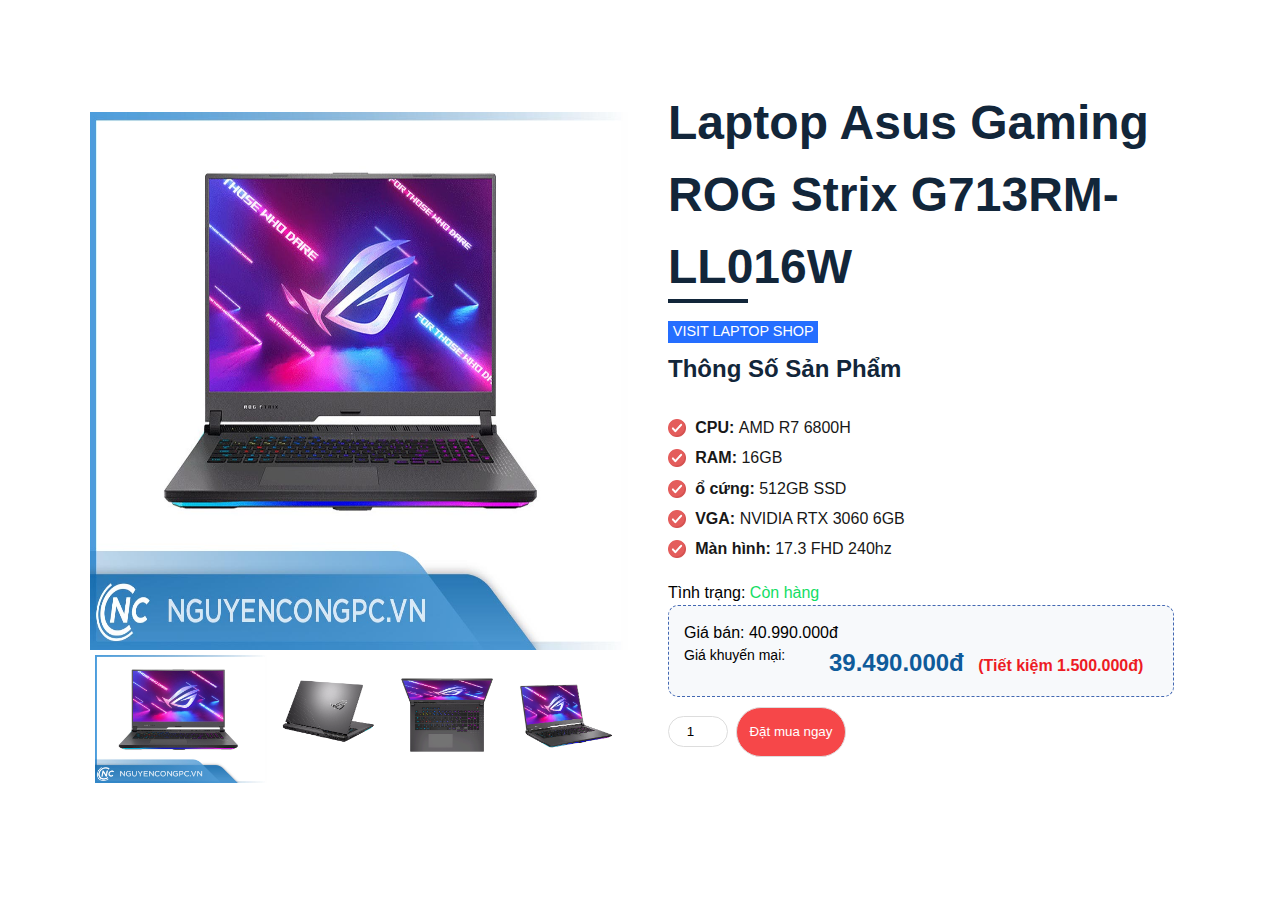
<file: LaptopWeb/index.html>
<!DOCTYPE html>
<html>
  <head>
    <meta charset="utf-8">
    <meta http-equiv="X-UA-Compatible" content="IE=edge">
    <title>Product Card/Page</title>
    <meta name="viewport" content="width=device-width, initial-scale=1">
    <link rel="stylesheet" href="style.css">
  </head>
  <body>
    
    <div class = "card-wrapper">
      <div class = "card">
        <!-- card left -->
        <div class = "product-imgs">
          <div class = "img-display">
            <div class = "img-showcase">
              <img src = "laptop_images/lap1.jpg" alt = "laptop image">
              <img src = "laptop_images/lap2.jpg" alt = "laptop image">
              <img src = "laptop_images/lap3.jpg" alt = "laptop image">
              <img src = "laptop_images/lap4.jpg" alt = "laptop image">
            </div>
          </div>
          <div class = "img-select">
            <div class = "img-item">
              <a href = "#" data-id = "1">
                <img src = "laptop_images/lap1.jpg" alt = "shoe image">
              </a>
            </div>
            <div class = "img-item">
              <a href = "#" data-id = "2">
                <img src = "laptop_images/lap2.jpg" alt = "shoe image">
              </a>
            </div>
            <div class = "img-item">
              <a href = "#" data-id = "3">
                <img src = "laptop_images/lap3.jpg" alt = "shoe image">
              </a>
            </div>
            <div class = "img-item">
              <a href = "#" data-id = "4">
                <img src = "laptop_images/lap4.jpg" alt = "shoe image">
              </a>
            </div>
          </div>
        </div>
        <!-- card right -->
        <div class = "product-content">
            <h2 class = "product-title">Laptop Asus Gaming ROG Strix G713RM- LL016W </h2>
            <a href = "#" class = "product-link">visit laptop shop</a>

            <div class = "product-detail">
                <h2>Thông số sản phẩm</h2>
                <ul>
                <li>CPU: <span>AMD R7 6800H</span></li>
                <li>RAM: <span>16GB</span></li>
                <li>ổ cứng: <span>512GB SSD</span></li>
                <li>VGA: <span>NVIDIA RTX 3060 6GB</span></li>
                <li>Màn hình: <span>17.3 FHD 240hz</span></li>
                </ul>
            </div>

            <span class="pro-status detail-info-item">
                Tình trạng:  
                <span class="green" style="color: #13dd64; font-family: 'Open Sans', sans-serif;"> Còn hàng </span>
            </span>


            <div class="detail-price-all" itemprop="offers" itemscope="" itemtype="https://schema.org/AggregateOffer">
                    
                <div class="detail-old-price">
                    <span class="txt">Giá bán:</span>
                    <span class="price">40.990.000đ</span>
                </div>
                
                <div class="detail-price">
                    <span class="txt">Giá khuyến mại:</span>
                    <span class="price">39.490.000đ</span>
                    
                    
                    <span class="detail-discount">(Tiết kiệm 1.500.000đ)</span>
                    
                </div>
              <meta itemprop="highPrice" content="40990000">
                            <meta itemprop="lowPrice" content="39490000">
                            <meta itemprop="offerCount" content="1">
                            <meta itemprop="priceCurrency" content="VND">
            </div>

            <div class = "purchase-info">
                <input type = "number" min = "0" value = "1">
                <button type = "button" class = "btn">
                Đặt mua ngay<i class = "fas fa-shopping-cart"></i>
                </button>
            </div>
        </div>
      </div> 
    </div>

    <script src="script.js"></script>
  </body>
</html>
</file>
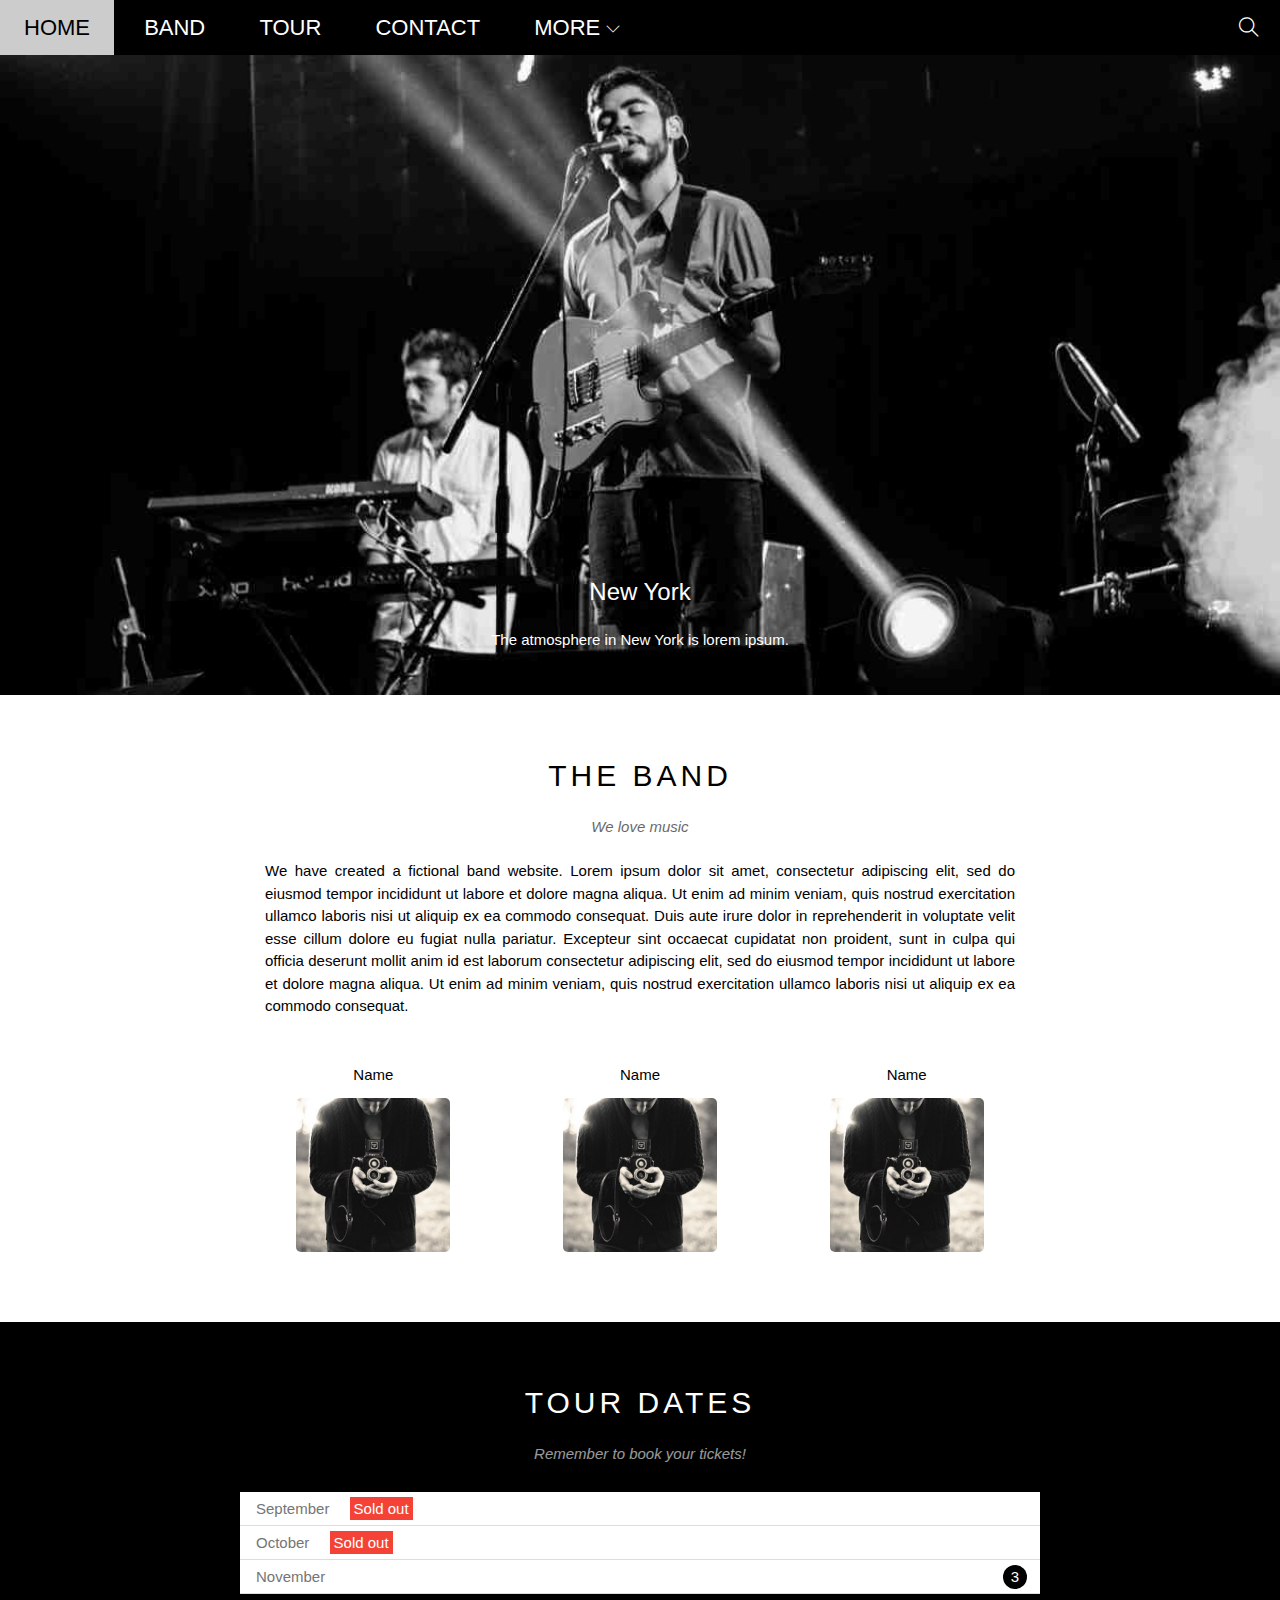
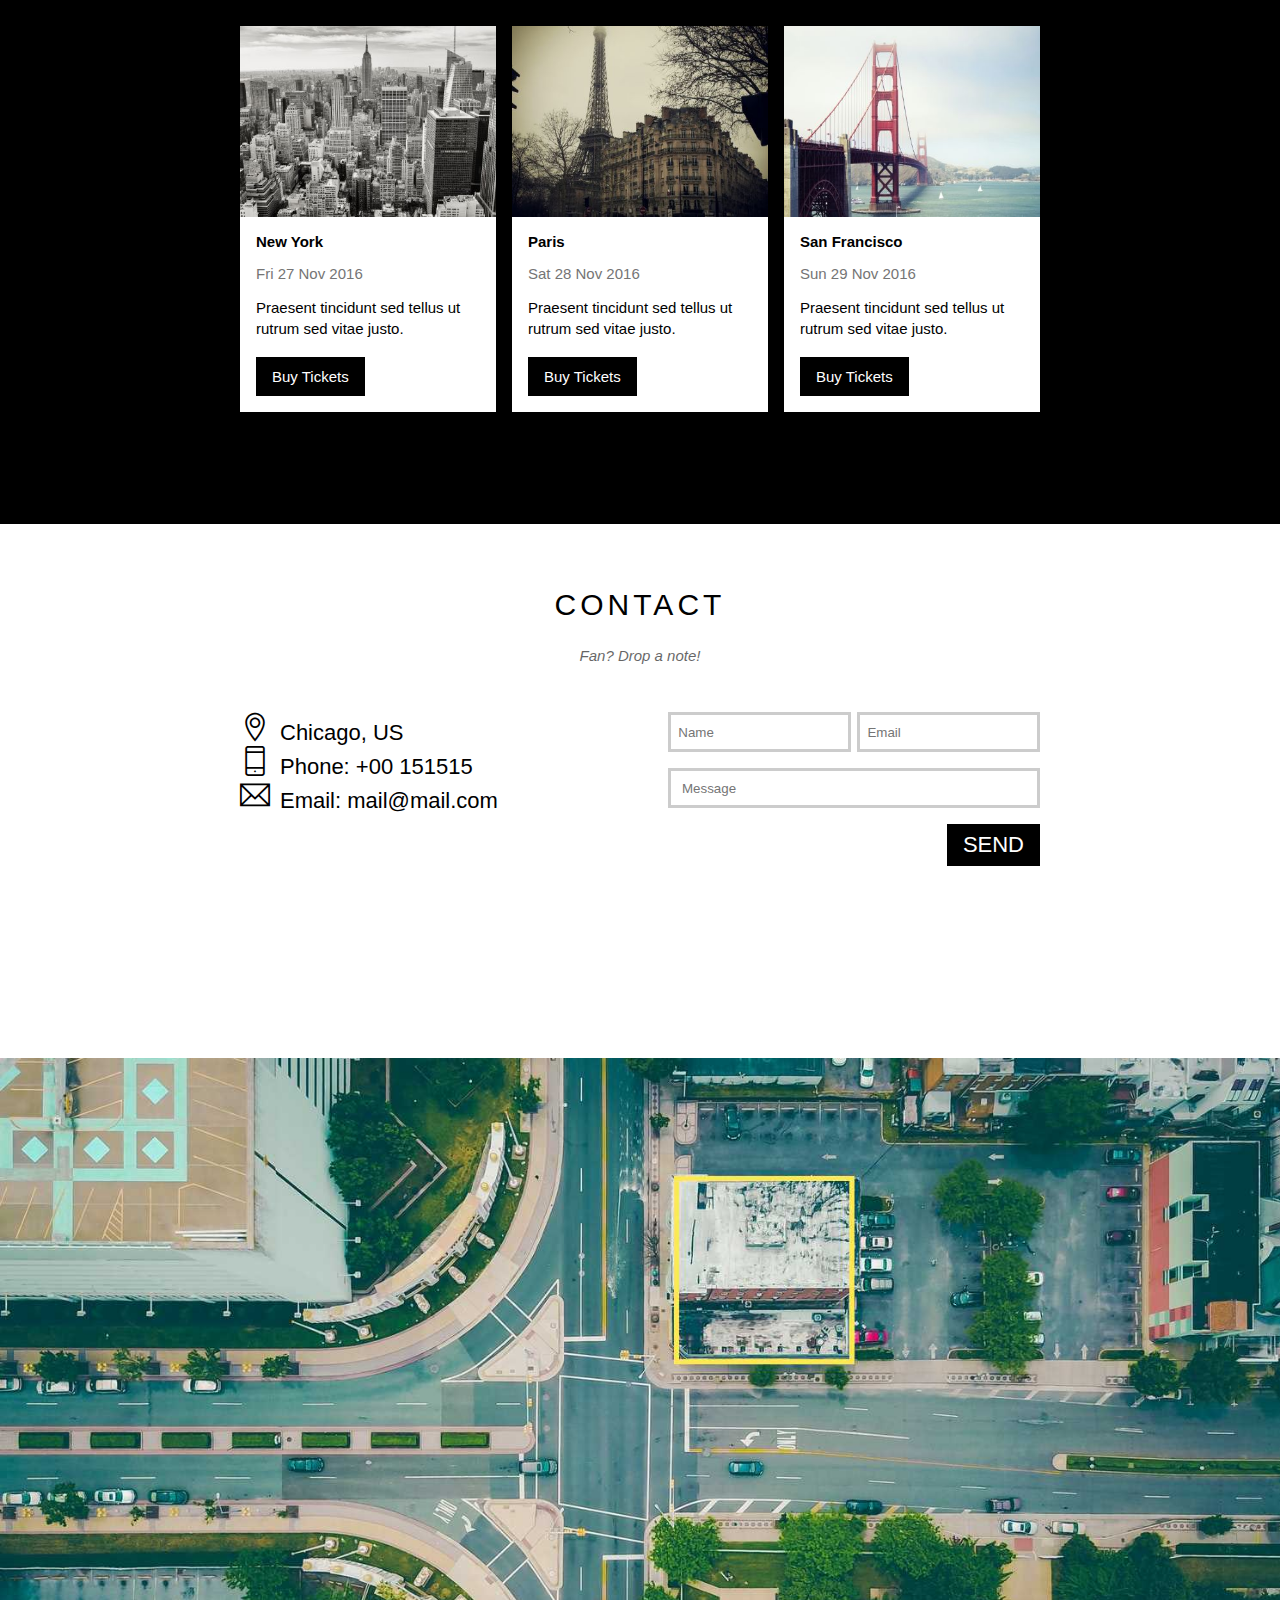
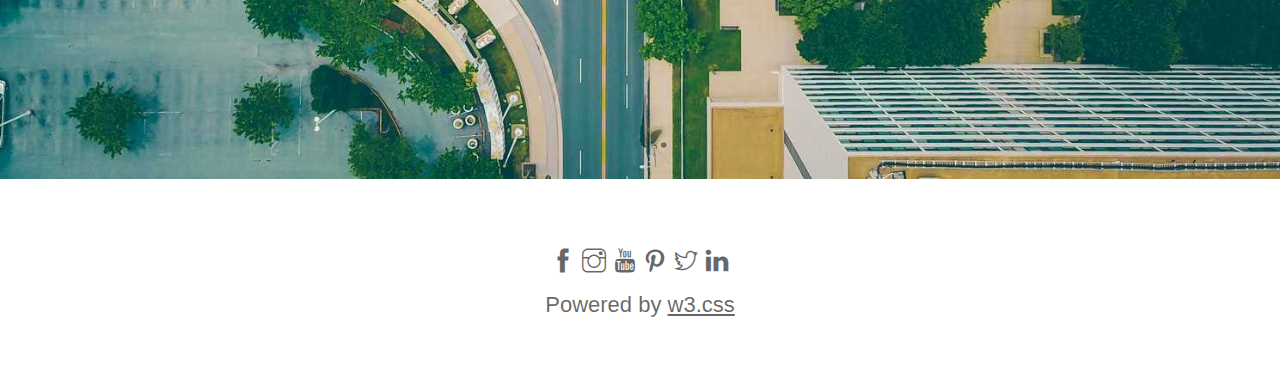
<file: Nam/index.html>
<!DOCTYPE html>
<html>
<head>
    <title>Web The Band</title>
    <meta charset="utf-8">
    <link rel="stylesheet" href="./assets/css/style.css">
    <link rel="stylesheet" href="./assets/fonts/themify-icons/themify-icons.css">
</head>

<body>
    <div class="main">
        <div class="header">
            <!-- Begin nav -->
            <div class="nav">
                <div><a href="">Home</a></div>
                <div><a href="">Band</a></div>
                <div><a href="">Tour</a></div>
                <div><a href="">Contact</a></div>
                <div>
                    <div><a class="btn" href="">
                        More
                        <i class="nav-arrow-down ti-angle-down"></i>
                    </a></div>
                    <div class="subnav">
                        <div><a class="btn" href="">Merchandise</a></div>
                        <div><a class="btn" href="">Extras</a></div>
                        <div><a class="btn" href="">Media</a></div>
                    </div>
                </div>
            </div>
            <!-- End Nav -->

            <!-- Begin: Search button -->
            <div class="search-btn">
                <i class="search-icon ti-search"></i>
            </div>
            <!-- End: Search Button -->
        </div>

        <!-- Slider -->
        <div class="slider">
            <div class="text-content">
                <h2 class="text-heading">New York</h2>
                <div class="text-description">The atmosphere in New York is lorem ipsum.</div>
            </div>
        </div>

        <div class="content">
            <!-- The Band -->
            <div class="content-section">
                <h2 class="section-heading">THE BAND</h2>
                <p class="section-sub-heading">We love music</p>
                <p class="about-text">
                    We have created a fictional band website. Lorem ipsum dolor sit amet, consectetur adipiscing elit, sed do eiusmod tempor incididunt ut labore et dolore magna aliqua. Ut enim ad minim veniam, quis nostrud exercitation ullamco laboris nisi ut aliquip ex ea commodo consequat. Duis aute irure dolor in reprehenderit in voluptate velit esse cillum dolore eu fugiat nulla pariatur. Excepteur sint occaecat cupidatat non proident, sunt in culpa qui officia deserunt mollit anim id est laborum consectetur adipiscing elit, sed do eiusmod tempor incididunt ut labore et dolore magna aliqua. Ut enim ad minim veniam, quis nostrud exercitation ullamco laboris nisi ut aliquip ex ea commodo consequat.
                </p>
                <div class="members-list">
                    <div class="member-item">
                        <p class="member-name">Name</p>
                        <img src="./assets/img/band/member1.jpg" alt="Name" class="member-img">
                    </div>

                    <div class="member-item">
                        <p class="member-name">Name</p>
                        <img src="./assets/img/band/member1.jpg" alt="Name" class="member-img">
                    </div>

                    <div class="member-item">
                        <p class="member-name">Name</p>
                        <img src="./assets/img/band/member1.jpg" alt="Name" class="member-img">
                    </div>
                    <div class="clear"></div>
                </div>
            </div>

            <!-- Tour section -->
            <div class="tour-section">
                <div class="content-section">
                    <h2 class="section-heading text-white">TOUR DATES</h2>
                    <p class="section-sub-heading text-white">Remember to book your tickets!</p>
                    
                    <!-- Tickets -->
                    <ul class="tickets-list">
                        <li>September <span class="sold-out">Sold out</span></li>
                        <li>October <span class="sold-out">Sold out</span></li>
                        <li>November <span class="quantity">3</span></li>
                    </ul>

                    <!-- Places -->
                    <div class="places-list">
                        <div class="place-item">
                            <img src="./assets/img/places/place1.jpg" alt="New York" class="place-img">
                            <div class="place-body">
                                <div class="place-heading">New York</div>
                                <p class="place-time">Fri 27 Nov 2016</p>
                                <p class="place-desc">Praesent tincidunt sed tellus ut rutrum sed vitae justo.</p>
                                <a href="#" class="place-buy-btn">Buy Tickets</a>
                            </div>
                        </div>

                        <div class="place-item">
                            <img src="./assets/img/places/place2.jpg" alt="Paris" class="place-img">
                            <div class="place-body">
                                <div class="place-heading">Paris</div>
                                <p class="place-time">Sat 28 Nov 2016</p>
                                <p class="place-desc">Praesent tincidunt sed tellus ut rutrum sed vitae justo.</p>
                                <a href="#" class="place-buy-btn">Buy Tickets</a>
                            </div>
                        </div>

                        <div class="place-item">
                            <img src="./assets/img/places/place3.jpg" alt="San Francisco" class="place-img">
                            <div class="place-body">
                                <div class="place-heading">San Francisco</div>
                                <p class="place-time">Sun 29 Nov 2016</p>
                                <p class="place-desc">Praesent tincidunt sed tellus ut rutrum sed vitae justo.</p>
                                <a href="#" class="place-buy-btn">Buy Tickets</a>
                            </div>
                        </div>
                        <div class="clear"></div>
                    </div>
                </div>
            </div>

            <!-- Contact section-->
            <div class="content-section">
                <h2 class="section-heading">CONTACT</h2>
                <p class="section-sub-heading">Fan? Drop a note!</p>

                <!-- Form -->
                <div class="holder-list">
                    <div class="left-holder">
                        <p><i class="bt ti-location-pin"></i>Chicago, US</p>
                        <p><i class="bt ti-mobile"></i>Phone: +00 151515</p>
                        <p><i class="bt ti-email"></i>Email: mail@mail.com</p>
                    </div>

                    <div class="right-holder">
                        <div class="holder-row1">
                            <input class="border" style="height: 40px;" type="text" placeholder="  Name">
                            <input class="border" style="height: 40px;" type="text" placeholder="  Email">
                        </div>
                        <div class="holder-row2">
                            <input class="border" style="width: 100%;height: 40px;" type="text" placeholder="   Message">
                        </div>
                        <div><a class="send" href="">SEND</a></div>
                    </div>
                </div>
            </div>
            <div class="map-section">
                <img src="./assets/img/slider/slider2.jpg" alt="">
            </div>
        </div>

        <div class="footer">
            <div class="socials-list">
                <a href=""><i class="ti-facebook"></i></a>
                <a href=""><i class="ti-instagram"></i></a>
                <a href=""><i class="ti-youtube"></i></a>
                <a href=""><i class="ti-pinterest"></i></a>
                <a href=""><i class="ti-twitter"></i></a>
                <a href=""><i class="ti-linkedin"></i></a>
            </div>
            <p class="copyright">Powered by <a href="">w3.css</a></p>
        </div>
    </div>
</body>

</html>
</file>
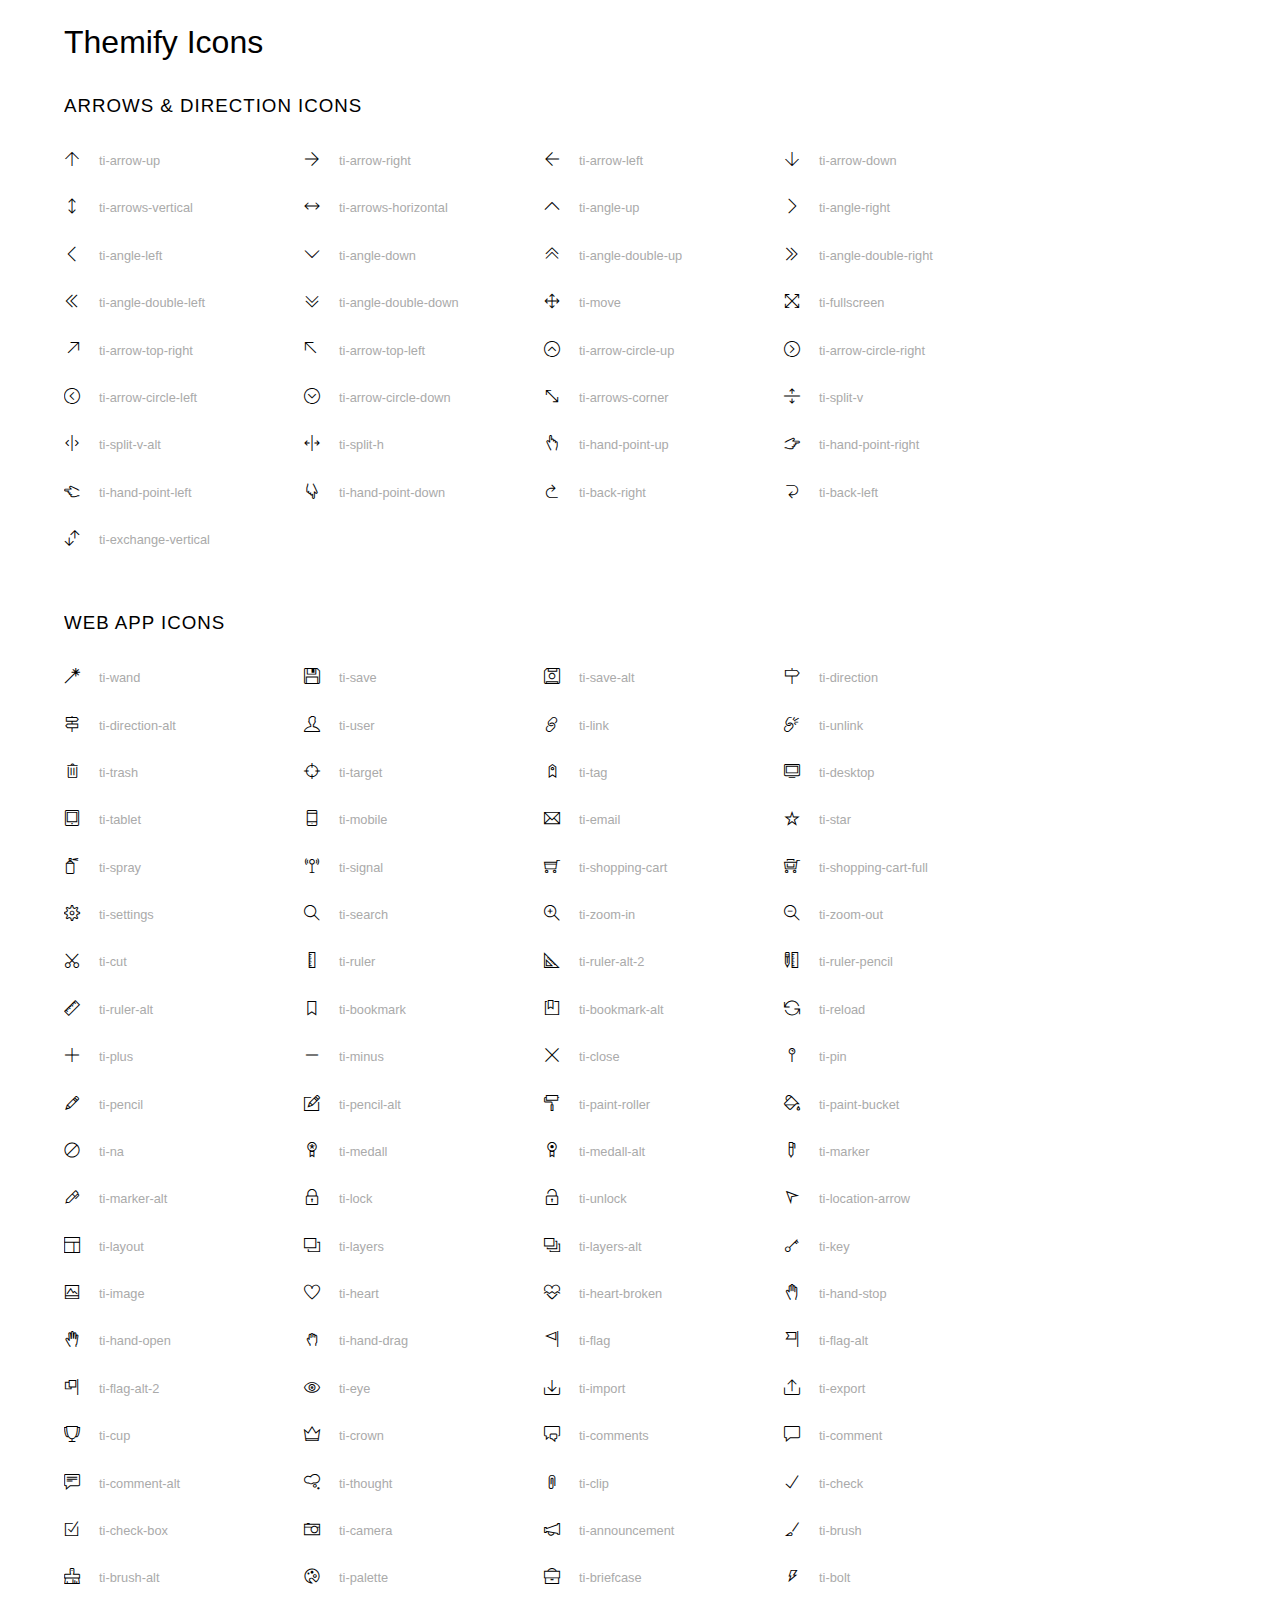
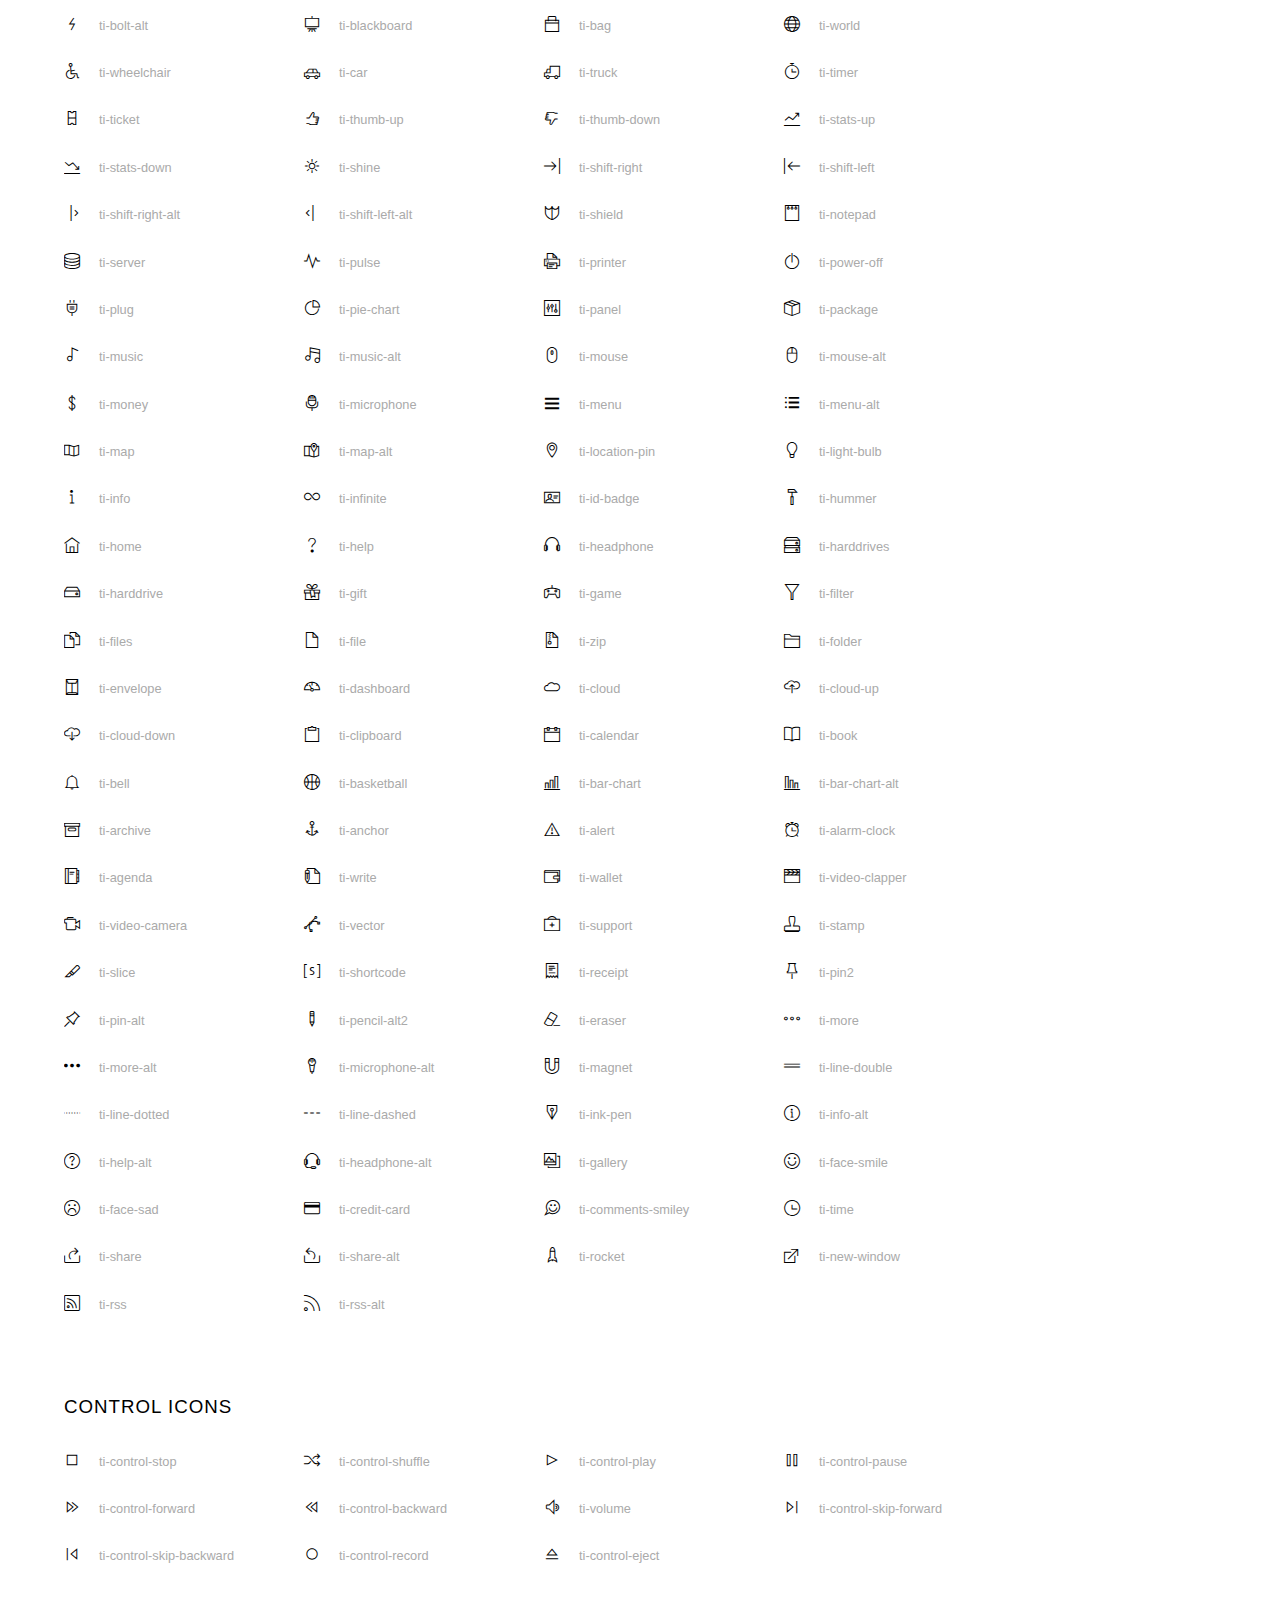
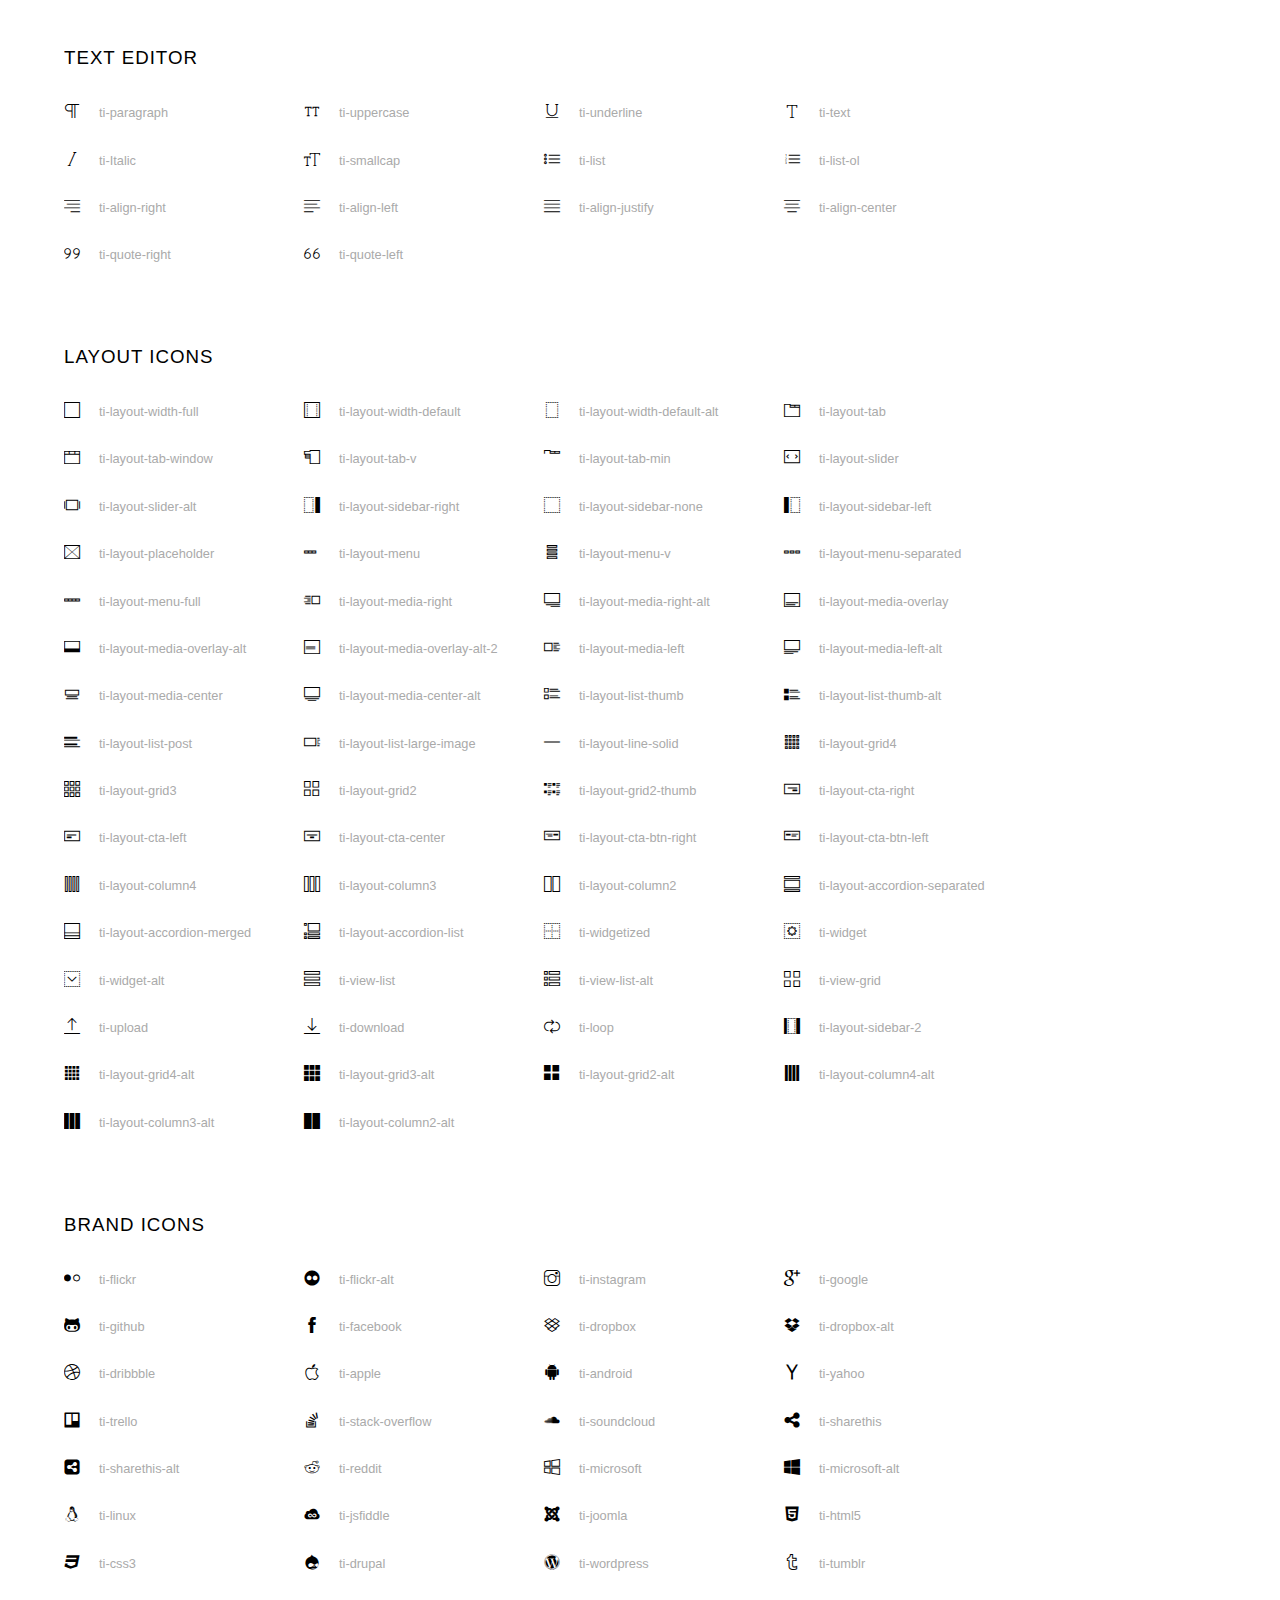
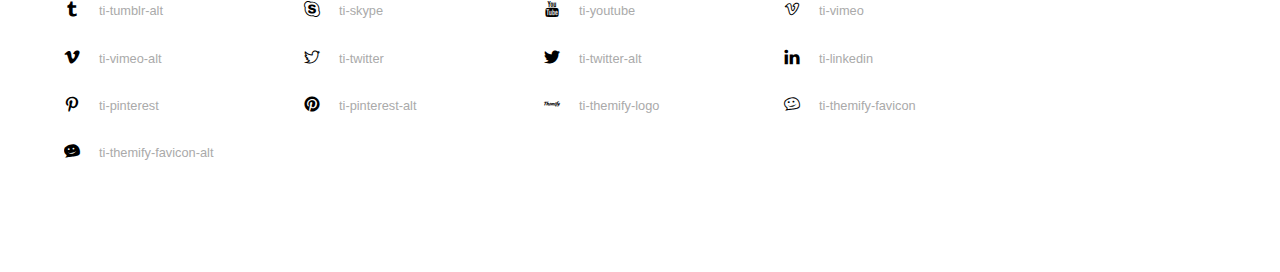
<file: Nam/assets/fonts/themify-icons/index.html>
<!doctype html>
<html>
<head>
	<meta charset="utf-8">
	<title>Themify Icon Font</title>
	<meta name="viewport" content="width=device-width">
	<link rel="stylesheet" href="demo-files/demo.css">
	<link rel="stylesheet" href="themify-icons.css">
	<!--[if lt IE 8]><!-->
	<link rel="stylesheet" href="ie7/ie7.css">
	<!--<![endif]-->
</head>
<body>
	<h1>Themify Icons</h1>

	<div class="icon-section">

		<div class="icon-section">
			<h3>Arrows &amp; Direction Icons </h3>

			<div class="icon-container">
				<span class="ti-arrow-up"></span><span class="icon-name"> ti-arrow-up</span>
			</div>
			<div class="icon-container">
				<span class="ti-arrow-right"></span><span class="icon-name"> ti-arrow-right</span>
			</div>
			<div class="icon-container">
				<span class="ti-arrow-left"></span><span class="icon-name"> ti-arrow-left</span>
			</div>
			<div class="icon-container">
				<span class="ti-arrow-down"></span><span class="icon-name"> ti-arrow-down</span>
			</div>
			<div class="icon-container">
				<span class="ti-arrows-vertical"></span><span class="icon-name"> ti-arrows-vertical</span>
			</div>
			<div class="icon-container">
				<span class="ti-arrows-horizontal"></span><span class="icon-name"> ti-arrows-horizontal</span>
			</div>
			<div class="icon-container">
				<span class="ti-angle-up"></span><span class="icon-name"> ti-angle-up</span>
			</div>
			<div class="icon-container">
				<span class="ti-angle-right"></span><span class="icon-name"> ti-angle-right</span>
			</div>
			<div class="icon-container">
				<span class="ti-angle-left"></span><span class="icon-name"> ti-angle-left</span>
			</div>
			<div class="icon-container">
				<span class="ti-angle-down"></span><span class="icon-name"> ti-angle-down</span>
			</div>	
			<div class="icon-container">
				<span class="ti-angle-double-up"></span><span class="icon-name"> ti-angle-double-up</span>
			</div>
			<div class="icon-container">
				<span class="ti-angle-double-right"></span><span class="icon-name"> ti-angle-double-right</span>
			</div>
			<div class="icon-container">
				<span class="ti-angle-double-left"></span><span class="icon-name"> ti-angle-double-left</span>
			</div>
			<div class="icon-container">
				<span class="ti-angle-double-down"></span><span class="icon-name"> ti-angle-double-down</span>
			</div>					
			<div class="icon-container">
				<span class="ti-move"></span><span class="icon-name"> ti-move</span>
			</div>
			<div class="icon-container">
				<span class="ti-fullscreen"></span><span class="icon-name"> ti-fullscreen</span>
			</div>
			<div class="icon-container">
				<span class="ti-arrow-top-right"></span><span class="icon-name"> ti-arrow-top-right</span>
			</div>
			<div class="icon-container">
				<span class="ti-arrow-top-left"></span><span class="icon-name"> ti-arrow-top-left</span>
			</div>
			<div class="icon-container">
				<span class="ti-arrow-circle-up"></span><span class="icon-name"> ti-arrow-circle-up</span>
			</div>
			<div class="icon-container">
				<span class="ti-arrow-circle-right"></span><span class="icon-name"> ti-arrow-circle-right</span>
			</div>
			<div class="icon-container">
				<span class="ti-arrow-circle-left"></span><span class="icon-name"> ti-arrow-circle-left</span>
			</div>
			<div class="icon-container">
				<span class="ti-arrow-circle-down"></span><span class="icon-name"> ti-arrow-circle-down</span>
			</div>
			<div class="icon-container">
				<span class="ti-arrows-corner"></span><span class="icon-name"> ti-arrows-corner</span>
			</div>
			<div class="icon-container">
				<span class="ti-split-v"></span><span class="icon-name"> ti-split-v</span>
			</div>

			<div class="icon-container">
				<span class="ti-split-v-alt"></span><span class="icon-name"> ti-split-v-alt</span>
			</div>
			<div class="icon-container">
				<span class="ti-split-h"></span><span class="icon-name"> ti-split-h</span>
			</div>
			<div class="icon-container">
				<span class="ti-hand-point-up"></span><span class="icon-name"> ti-hand-point-up</span>
			</div>
			<div class="icon-container">
				<span class="ti-hand-point-right"></span><span class="icon-name"> ti-hand-point-right</span>
			</div>
			<div class="icon-container">
				<span class="ti-hand-point-left"></span><span class="icon-name"> ti-hand-point-left</span>
			</div>
			<div class="icon-container">
				<span class="ti-hand-point-down"></span><span class="icon-name"> ti-hand-point-down</span>
			</div>
			<div class="icon-container">
				<span class="ti-back-right"></span><span class="icon-name"> ti-back-right</span>
			</div>
			<div class="icon-container">
				<span class="ti-back-left"></span><span class="icon-name"> ti-back-left</span>
			</div>
			<div class="icon-container">
				<span class="ti-exchange-vertical"></span><span class="icon-name"> ti-exchange-vertical</span>
			</div>

		</div> <!-- Arrows Icons -->



		<h3>Web App Icons</h3>
		
		<div class="icon-section">

			<div class="icon-container">
				<span class="ti-wand"></span><span class="icon-name"> ti-wand</span>
			</div>
			<div class="icon-container">
				<span class="ti-save"></span><span class="icon-name"> ti-save</span>
			</div>
			<div class="icon-container">
				<span class="ti-save-alt"></span><span class="icon-name"> ti-save-alt</span>
			</div>

			<div class="icon-container">
				<span class="ti-direction"></span><span class="icon-name"> ti-direction</span>
			</div>
			<div class="icon-container">
				<span class="ti-direction-alt"></span><span class="icon-name"> ti-direction-alt</span>
			</div>
			<div class="icon-container">
				<span class="ti-user"></span><span class="icon-name"> ti-user</span>
			</div>
			<div class="icon-container">
				<span class="ti-link"></span><span class="icon-name"> ti-link</span>
			</div>
			<div class="icon-container">
				<span class="ti-unlink"></span><span class="icon-name"> ti-unlink</span>
			</div>
			<div class="icon-container">
				<span class="ti-trash"></span><span class="icon-name"> ti-trash</span>
			</div>
			<div class="icon-container">
				<span class="ti-target"></span><span class="icon-name"> ti-target</span>
			</div>
			<div class="icon-container">
				<span class="ti-tag"></span><span class="icon-name"> ti-tag</span>
			</div>
			<div class="icon-container">
				<span class="ti-desktop"></span><span class="icon-name"> ti-desktop</span>
			</div>
			<div class="icon-container">
				<span class="ti-tablet"></span><span class="icon-name"> ti-tablet</span>
			</div>
			<div class="icon-container">
				<span class="ti-mobile"></span><span class="icon-name"> ti-mobile</span>
			</div>
			<div class="icon-container">
				<span class="ti-email"></span><span class="icon-name"> ti-email</span>
			</div>	
			<div class="icon-container">
				<span class="ti-star"></span><span class="icon-name"> ti-star</span>
			</div>
			<div class="icon-container">
				<span class="ti-spray"></span><span class="icon-name"> ti-spray</span>
			</div>
			<div class="icon-container">
				<span class="ti-signal"></span><span class="icon-name"> ti-signal</span>
			</div>
			<div class="icon-container">
				<span class="ti-shopping-cart"></span><span class="icon-name"> ti-shopping-cart</span>
			</div>
			<div class="icon-container">
				<span class="ti-shopping-cart-full"></span><span class="icon-name"> ti-shopping-cart-full</span>
			</div>
			<div class="icon-container">
				<span class="ti-settings"></span><span class="icon-name"> ti-settings</span>
			</div>
			<div class="icon-container">
				<span class="ti-search"></span><span class="icon-name"> ti-search</span>
			</div>
			<div class="icon-container">
				<span class="ti-zoom-in"></span><span class="icon-name"> ti-zoom-in</span>
			</div>
			<div class="icon-container">
				<span class="ti-zoom-out"></span><span class="icon-name"> ti-zoom-out</span>
			</div>
			<div class="icon-container">
				<span class="ti-cut"></span><span class="icon-name"> ti-cut</span>
			</div>
			<div class="icon-container">
				<span class="ti-ruler"></span><span class="icon-name"> ti-ruler</span>
			</div>
			<div class="icon-container">
				<span class="ti-ruler-alt-2"></span><span class="icon-name"> ti-ruler-alt-2</span>
			</div>			
			<div class="icon-container">
				<span class="ti-ruler-pencil"></span><span class="icon-name"> ti-ruler-pencil</span>
			</div>
			<div class="icon-container">
				<span class="ti-ruler-alt"></span><span class="icon-name"> ti-ruler-alt</span>
			</div>
			<div class="icon-container">
				<span class="ti-bookmark"></span><span class="icon-name"> ti-bookmark</span>
			</div>
			<div class="icon-container">
				<span class="ti-bookmark-alt"></span><span class="icon-name"> ti-bookmark-alt</span>
			</div>
			<div class="icon-container">
				<span class="ti-reload"></span><span class="icon-name"> ti-reload</span>
			</div>
			<div class="icon-container">
				<span class="ti-plus"></span><span class="icon-name"> ti-plus</span>
			</div>
			<div class="icon-container">
				<span class="ti-minus"></span><span class="icon-name"> ti-minus</span>
			</div>
			<div class="icon-container">
				<span class="ti-close"></span><span class="icon-name"> ti-close</span>
			</div>			
			<div class="icon-container">
				<span class="ti-pin"></span><span class="icon-name"> ti-pin</span>
			</div>
			<div class="icon-container">
				<span class="ti-pencil"></span><span class="icon-name"> ti-pencil</span>
			</div>
					
		  	<div class="icon-container">
				<span class="ti-pencil-alt"></span><span class="icon-name"> ti-pencil-alt</span>
			</div>
			<div class="icon-container">
				<span class="ti-paint-roller"></span><span class="icon-name"> ti-paint-roller</span>
			</div>
			<div class="icon-container">
				<span class="ti-paint-bucket"></span><span class="icon-name"> ti-paint-bucket</span>
			</div>
			<div class="icon-container">
				<span class="ti-na"></span><span class="icon-name"> ti-na</span>
			</div>
			<div class="icon-container">
				<span class="ti-medall"></span><span class="icon-name"> ti-medall</span>
			</div>
			<div class="icon-container">
				<span class="ti-medall-alt"></span><span class="icon-name"> ti-medall-alt</span>
			</div>
			<div class="icon-container">
				<span class="ti-marker"></span><span class="icon-name"> ti-marker</span>
			</div>
			<div class="icon-container">
				<span class="ti-marker-alt"></span><span class="icon-name"> ti-marker-alt</span>
			</div>

			<div class="icon-container">
				<span class="ti-lock"></span><span class="icon-name"> ti-lock</span>
			</div>
			<div class="icon-container">
				<span class="ti-unlock"></span><span class="icon-name"> ti-unlock</span>
			</div>
			<div class="icon-container">
				<span class="ti-location-arrow"></span><span class="icon-name"> ti-location-arrow</span>
			</div>
			<div class="icon-container">
				<span class="ti-layout"></span><span class="icon-name"> ti-layout</span>
			</div>
			<div class="icon-container">
				<span class="ti-layers"></span><span class="icon-name"> ti-layers</span>
			</div>
			<div class="icon-container">
				<span class="ti-layers-alt"></span><span class="icon-name"> ti-layers-alt</span>
			</div>
			<div class="icon-container">
				<span class="ti-key"></span><span class="icon-name"> ti-key</span>
			</div>
			<div class="icon-container">
				<span class="ti-image"></span><span class="icon-name"> ti-image</span>
			</div>
			<div class="icon-container">
				<span class="ti-heart"></span><span class="icon-name"> ti-heart</span>
			</div>
			<div class="icon-container">
				<span class="ti-heart-broken"></span><span class="icon-name"> ti-heart-broken</span>
			</div>
			<div class="icon-container">
				<span class="ti-hand-stop"></span><span class="icon-name"> ti-hand-stop</span>
			</div>
			<div class="icon-container">
				<span class="ti-hand-open"></span><span class="icon-name"> ti-hand-open</span>
			</div>
			<div class="icon-container">
				<span class="ti-hand-drag"></span><span class="icon-name"> ti-hand-drag</span>
			</div>
			<div class="icon-container">
				<span class="ti-flag"></span><span class="icon-name"> ti-flag</span>
			</div>
			<div class="icon-container">
				<span class="ti-flag-alt"></span><span class="icon-name"> ti-flag-alt</span>
			</div>
			<div class="icon-container">
				<span class="ti-flag-alt-2"></span><span class="icon-name"> ti-flag-alt-2</span>
			</div>
			<div class="icon-container">
				<span class="ti-eye"></span><span class="icon-name"> ti-eye</span>
			</div>
			<div class="icon-container">
				<span class="ti-import"></span><span class="icon-name"> ti-import</span>
			</div>			
			<div class="icon-container">
				<span class="ti-export"></span><span class="icon-name"> ti-export</span>
			</div>
			<div class="icon-container">
				<span class="ti-cup"></span><span class="icon-name"> ti-cup</span>
			</div>
			<div class="icon-container">
				<span class="ti-crown"></span><span class="icon-name"> ti-crown</span>
			</div>
			<div class="icon-container">
				<span class="ti-comments"></span><span class="icon-name"> ti-comments</span>
			</div>
			<div class="icon-container">
				<span class="ti-comment"></span><span class="icon-name"> ti-comment</span>
			</div>
			<div class="icon-container">
				<span class="ti-comment-alt"></span><span class="icon-name"> ti-comment-alt</span>
			</div>
			<div class="icon-container">
				<span class="ti-thought"></span><span class="icon-name"> ti-thought</span>
			</div>			
			<div class="icon-container">
				<span class="ti-clip"></span><span class="icon-name"> ti-clip</span>
			</div>

			<div class="icon-container">
				<span class="ti-check"></span><span class="icon-name"> ti-check</span>
			</div>
			<div class="icon-container">
				<span class="ti-check-box"></span><span class="icon-name"> ti-check-box</span>
			</div>
			<div class="icon-container">
				<span class="ti-camera"></span><span class="icon-name"> ti-camera</span>
			</div>
			<div class="icon-container">
				<span class="ti-announcement"></span><span class="icon-name"> ti-announcement</span>
			</div>
			<div class="icon-container">
				<span class="ti-brush"></span><span class="icon-name"> ti-brush</span>
			</div>
			<div class="icon-container">
				<span class="ti-brush-alt"></span><span class="icon-name"> ti-brush-alt</span>
			</div>
			<div class="icon-container">
				<span class="ti-palette"></span><span class="icon-name"> ti-palette</span>
			</div>			
			<div class="icon-container">
				<span class="ti-briefcase"></span><span class="icon-name"> ti-briefcase</span>
			</div>
			<div class="icon-container">
				<span class="ti-bolt"></span><span class="icon-name"> ti-bolt</span>
			</div>
			<div class="icon-container">
				<span class="ti-bolt-alt"></span><span class="icon-name"> ti-bolt-alt</span>
			</div>
			<div class="icon-container">
				<span class="ti-blackboard"></span><span class="icon-name"> ti-blackboard</span>
			</div>
			<div class="icon-container">
				<span class="ti-bag"></span><span class="icon-name"> ti-bag</span>
			</div>
			<div class="icon-container">
				<span class="ti-world"></span><span class="icon-name"> ti-world</span>
			</div>
			<div class="icon-container">
				<span class="ti-wheelchair"></span><span class="icon-name"> ti-wheelchair</span>
			</div>
			<div class="icon-container">
				<span class="ti-car"></span><span class="icon-name"> ti-car</span>
			</div>
			<div class="icon-container">
				<span class="ti-truck"></span><span class="icon-name"> ti-truck</span>
			</div>
			<div class="icon-container">
				<span class="ti-timer"></span><span class="icon-name"> ti-timer</span>
			</div>
			<div class="icon-container">
				<span class="ti-ticket"></span><span class="icon-name"> ti-ticket</span>
			</div>
			<div class="icon-container">
				<span class="ti-thumb-up"></span><span class="icon-name"> ti-thumb-up</span>
			</div>
			<div class="icon-container">
				<span class="ti-thumb-down"></span><span class="icon-name"> ti-thumb-down</span>
			</div>

			<div class="icon-container">
				<span class="ti-stats-up"></span><span class="icon-name"> ti-stats-up</span>
			</div>
			<div class="icon-container">
				<span class="ti-stats-down"></span><span class="icon-name"> ti-stats-down</span>
			</div>
			<div class="icon-container">
				<span class="ti-shine"></span><span class="icon-name"> ti-shine</span>
			</div>
			<div class="icon-container">
				<span class="ti-shift-right"></span><span class="icon-name"> ti-shift-right</span>
			</div>
			<div class="icon-container">
				<span class="ti-shift-left"></span><span class="icon-name"> ti-shift-left</span>
			</div>

			<div class="icon-container">
				<span class="ti-shift-right-alt"></span><span class="icon-name"> ti-shift-right-alt</span>
			</div>
			<div class="icon-container">
				<span class="ti-shift-left-alt"></span><span class="icon-name"> ti-shift-left-alt</span>
			</div>
			<div class="icon-container">
				<span class="ti-shield"></span><span class="icon-name"> ti-shield</span>
			</div>
			<div class="icon-container">
				<span class="ti-notepad"></span><span class="icon-name"> ti-notepad</span>
			</div>
			<div class="icon-container">
				<span class="ti-server"></span><span class="icon-name"> ti-server</span>
			</div>

			<div class="icon-container">
				<span class="ti-pulse"></span><span class="icon-name"> ti-pulse</span>
			</div>
			<div class="icon-container">
				<span class="ti-printer"></span><span class="icon-name"> ti-printer</span>
			</div>
			<div class="icon-container">
				<span class="ti-power-off"></span><span class="icon-name"> ti-power-off</span>
			</div>
			<div class="icon-container">
				<span class="ti-plug"></span><span class="icon-name"> ti-plug</span>
			</div>
			<div class="icon-container">
				<span class="ti-pie-chart"></span><span class="icon-name"> ti-pie-chart</span>
			</div>

			<div class="icon-container">
				<span class="ti-panel"></span><span class="icon-name"> ti-panel</span>
			</div>
			<div class="icon-container">
				<span class="ti-package"></span><span class="icon-name"> ti-package</span>
			</div>
			<div class="icon-container">
				<span class="ti-music"></span><span class="icon-name"> ti-music</span>
			</div>
			<div class="icon-container">
				<span class="ti-music-alt"></span><span class="icon-name"> ti-music-alt</span>
			</div>
			<div class="icon-container">
				<span class="ti-mouse"></span><span class="icon-name"> ti-mouse</span>
			</div>
			<div class="icon-container">
				<span class="ti-mouse-alt"></span><span class="icon-name"> ti-mouse-alt</span>
			</div>
			<div class="icon-container">
				<span class="ti-money"></span><span class="icon-name"> ti-money</span>
			</div>
			<div class="icon-container">
				<span class="ti-microphone"></span><span class="icon-name"> ti-microphone</span>
			</div>
			<div class="icon-container">
				<span class="ti-menu"></span><span class="icon-name"> ti-menu</span>
			</div>
			<div class="icon-container">
				<span class="ti-menu-alt"></span><span class="icon-name"> ti-menu-alt</span>
			</div>
			<div class="icon-container">
				<span class="ti-map"></span><span class="icon-name"> ti-map</span>
			</div>
			<div class="icon-container">
				<span class="ti-map-alt"></span><span class="icon-name"> ti-map-alt</span>
			</div>

			<div class="icon-container">
				<span class="ti-location-pin"></span><span class="icon-name"> ti-location-pin</span>
			</div>

			<div class="icon-container">
				<span class="ti-light-bulb"></span><span class="icon-name"> ti-light-bulb</span>
			</div>
			<div class="icon-container">
				<span class="ti-info"></span><span class="icon-name"> ti-info</span>
			</div>
			<div class="icon-container">
				<span class="ti-infinite"></span><span class="icon-name"> ti-infinite</span>
			</div>
			<div class="icon-container">
				<span class="ti-id-badge"></span><span class="icon-name"> ti-id-badge</span>
			</div>
			<div class="icon-container">
				<span class="ti-hummer"></span><span class="icon-name"> ti-hummer</span>
			</div>
			<div class="icon-container">
				<span class="ti-home"></span><span class="icon-name"> ti-home</span>
			</div>
			<div class="icon-container">
				<span class="ti-help"></span><span class="icon-name"> ti-help</span>
			</div>
			<div class="icon-container">
				<span class="ti-headphone"></span><span class="icon-name"> ti-headphone</span>
			</div>
			<div class="icon-container">
				<span class="ti-harddrives"></span><span class="icon-name"> ti-harddrives</span>
			</div>
			<div class="icon-container">
				<span class="ti-harddrive"></span><span class="icon-name"> ti-harddrive</span>
			</div>
			<div class="icon-container">
				<span class="ti-gift"></span><span class="icon-name"> ti-gift</span>
			</div>
			<div class="icon-container">
				<span class="ti-game"></span><span class="icon-name"> ti-game</span>
			</div>
			<div class="icon-container">
				<span class="ti-filter"></span><span class="icon-name"> ti-filter</span>
			</div>
			<div class="icon-container">
				<span class="ti-files"></span><span class="icon-name"> ti-files</span>
			</div>
			<div class="icon-container">
				<span class="ti-file"></span><span class="icon-name"> ti-file</span>
			</div>
			<div class="icon-container">
				<span class="ti-zip"></span><span class="icon-name"> ti-zip</span>
			</div>
			<div class="icon-container">
				<span class="ti-folder"></span><span class="icon-name"> ti-folder</span>
			</div>			
			<div class="icon-container">
				<span class="ti-envelope"></span><span class="icon-name"> ti-envelope</span>
			</div>


			<div class="icon-container">
				<span class="ti-dashboard"></span><span class="icon-name"> ti-dashboard</span>
			</div>
			<div class="icon-container">
				<span class="ti-cloud"></span><span class="icon-name"> ti-cloud</span>
			</div>
			<div class="icon-container">
				<span class="ti-cloud-up"></span><span class="icon-name"> ti-cloud-up</span>
			</div>
			<div class="icon-container">
				<span class="ti-cloud-down"></span><span class="icon-name"> ti-cloud-down</span>
			</div>
			<div class="icon-container">
				<span class="ti-clipboard"></span><span class="icon-name"> ti-clipboard</span>
			</div>
			<div class="icon-container">
				<span class="ti-calendar"></span><span class="icon-name"> ti-calendar</span>
			</div>
			<div class="icon-container">
				<span class="ti-book"></span><span class="icon-name"> ti-book</span>
			</div>
			<div class="icon-container">
				<span class="ti-bell"></span><span class="icon-name"> ti-bell</span>
			</div>
			<div class="icon-container">
				<span class="ti-basketball"></span><span class="icon-name"> ti-basketball</span>
			</div>
			<div class="icon-container">
				<span class="ti-bar-chart"></span><span class="icon-name"> ti-bar-chart</span>
			</div>
			<div class="icon-container">
				<span class="ti-bar-chart-alt"></span><span class="icon-name"> ti-bar-chart-alt</span>
			</div>


			<div class="icon-container">
				<span class="ti-archive"></span><span class="icon-name"> ti-archive</span>
			</div>
			<div class="icon-container">
				<span class="ti-anchor"></span><span class="icon-name"> ti-anchor</span>
			</div>

			<div class="icon-container">
				<span class="ti-alert"></span><span class="icon-name"> ti-alert</span>
			</div>
			<div class="icon-container">
				<span class="ti-alarm-clock"></span><span class="icon-name"> ti-alarm-clock</span>
			</div>
			<div class="icon-container">
				<span class="ti-agenda"></span><span class="icon-name"> ti-agenda</span>
			</div>
			<div class="icon-container">
				<span class="ti-write"></span><span class="icon-name"> ti-write</span>
			</div>

			<div class="icon-container">
				<span class="ti-wallet"></span><span class="icon-name"> ti-wallet</span>
			</div>
			<div class="icon-container">
				<span class="ti-video-clapper"></span><span class="icon-name"> ti-video-clapper</span>
			</div>
			<div class="icon-container">
				<span class="ti-video-camera"></span><span class="icon-name"> ti-video-camera</span>
			</div>
			<div class="icon-container">
				<span class="ti-vector"></span><span class="icon-name"> ti-vector</span>
			</div>

			<div class="icon-container">
				<span class="ti-support"></span><span class="icon-name"> ti-support</span>
			</div>
			<div class="icon-container">
				<span class="ti-stamp"></span><span class="icon-name"> ti-stamp</span>
			</div>
			<div class="icon-container">
				<span class="ti-slice"></span><span class="icon-name"> ti-slice</span>
			</div>
			<div class="icon-container">
				<span class="ti-shortcode"></span><span class="icon-name"> ti-shortcode</span>
			</div>
			<div class="icon-container">
				<span class="ti-receipt"></span><span class="icon-name"> ti-receipt</span>
			</div>
			<div class="icon-container">
				<span class="ti-pin2"></span><span class="icon-name"> ti-pin2</span>
			</div>
			<div class="icon-container">
				<span class="ti-pin-alt"></span><span class="icon-name"> ti-pin-alt</span>
			</div>
			<div class="icon-container">
				<span class="ti-pencil-alt2"></span><span class="icon-name"> ti-pencil-alt2</span>
			</div>
			<div class="icon-container">
				<span class="ti-eraser"></span><span class="icon-name"> ti-eraser</span>
			</div>			
			<div class="icon-container">
				<span class="ti-more"></span><span class="icon-name"> ti-more</span>
			</div>
			<div class="icon-container">
				<span class="ti-more-alt"></span><span class="icon-name"> ti-more-alt</span>
			</div>
			<div class="icon-container">
				<span class="ti-microphone-alt"></span><span class="icon-name"> ti-microphone-alt</span>
			</div>
			<div class="icon-container">
				<span class="ti-magnet"></span><span class="icon-name"> ti-magnet</span>
			</div>
			<div class="icon-container">
				<span class="ti-line-double"></span><span class="icon-name"> ti-line-double</span>
			</div>
			<div class="icon-container">
				<span class="ti-line-dotted"></span><span class="icon-name"> ti-line-dotted</span>
			</div>
			<div class="icon-container">
				<span class="ti-line-dashed"></span><span class="icon-name"> ti-line-dashed</span>
			</div>

			<div class="icon-container">
				<span class="ti-ink-pen"></span><span class="icon-name"> ti-ink-pen</span>
			</div>
			<div class="icon-container">
				<span class="ti-info-alt"></span><span class="icon-name"> ti-info-alt</span>
			</div>
			<div class="icon-container">
				<span class="ti-help-alt"></span><span class="icon-name"> ti-help-alt</span>
			</div>
			<div class="icon-container">
				<span class="ti-headphone-alt"></span><span class="icon-name"> ti-headphone-alt</span>
			</div>

			<div class="icon-container">
				<span class="ti-gallery"></span><span class="icon-name"> ti-gallery</span>
			</div>
			<div class="icon-container">
				<span class="ti-face-smile"></span><span class="icon-name"> ti-face-smile</span>
			</div>
			<div class="icon-container">
				<span class="ti-face-sad"></span><span class="icon-name"> ti-face-sad</span>
			</div>
			<div class="icon-container">
				<span class="ti-credit-card"></span><span class="icon-name"> ti-credit-card</span>
			</div>
			<div class="icon-container">
				<span class="ti-comments-smiley"></span><span class="icon-name"> ti-comments-smiley</span>
			</div>
			<div class="icon-container">
				<span class="ti-time"></span><span class="icon-name"> ti-time</span>
			</div>
			<div class="icon-container">
				<span class="ti-share"></span><span class="icon-name"> ti-share</span>
			</div>
			<div class="icon-container">
				<span class="ti-share-alt"></span><span class="icon-name"> ti-share-alt</span>
			</div>
			<div class="icon-container">
				<span class="ti-rocket"></span><span class="icon-name"> ti-rocket</span>
			</div>

			<div class="icon-container">
				<span class="ti-new-window"></span><span class="icon-name"> ti-new-window</span>
			</div>

			<div class="icon-container">
				<span class="ti-rss"></span><span class="icon-name"> ti-rss</span>
			</div>

			<div class="icon-container">
				<span class="ti-rss-alt"></span><span class="icon-name"> ti-rss-alt</span>
			</div>
			
		</div><!-- Web App Icons -->


		<div class="icon-section">
			<h3>Control Icons</h3>
			<div class="icon-container">
				<span class="ti-control-stop"></span><span class="icon-name"> ti-control-stop</span>
			</div>
			<div class="icon-container">
				<span class="ti-control-shuffle"></span><span class="icon-name"> ti-control-shuffle</span>
			</div>
			<div class="icon-container">
				<span class="ti-control-play"></span><span class="icon-name"> ti-control-play</span>
			</div>
			<div class="icon-container">
				<span class="ti-control-pause"></span><span class="icon-name"> ti-control-pause</span>
			</div>
			<div class="icon-container">
				<span class="ti-control-forward"></span><span class="icon-name"> ti-control-forward</span>
			</div>
			<div class="icon-container">
				<span class="ti-control-backward"></span><span class="icon-name"> ti-control-backward</span>
			</div>	
			<div class="icon-container">
				<span class="ti-volume"></span><span class="icon-name"> ti-volume</span>
			</div>
			<div class="icon-container">
				<span class="ti-control-skip-forward"></span><span class="icon-name"> ti-control-skip-forward</span>
			</div>
			<div class="icon-container">
				<span class="ti-control-skip-backward"></span><span class="icon-name"> ti-control-skip-backward</span>
			</div>
			<div class="icon-container">
				<span class="ti-control-record"></span><span class="icon-name"> ti-control-record</span>
			</div>
			<div class="icon-container">
				<span class="ti-control-eject"></span><span class="icon-name"> ti-control-eject</span>
			</div>			
		</div> <!-- Control Icons -->


		<div class="icon-section">
			<h3>Text Editor</h3>

			<div class="icon-container">
				<span class="ti-paragraph"></span><span class="icon-name"> ti-paragraph</span>
			</div>
			<div class="icon-container">
				<span class="ti-uppercase"></span><span class="icon-name"> ti-uppercase</span>
			</div>

			<div class="icon-container">
				<span class="ti-underline"></span><span class="icon-name"> ti-underline</span>
			</div>
			<div class="icon-container">
				<span class="ti-text"></span><span class="icon-name"> ti-text</span>
			</div>
			<div class="icon-container">
				<span class="ti-Italic"></span><span class="icon-name"> ti-Italic</span>
			</div>
			<div class="icon-container">
				<span class="ti-smallcap"></span><span class="icon-name"> ti-smallcap</span>
			</div>
			<div class="icon-container">
				<span class="ti-list"></span><span class="icon-name"> ti-list</span>
			</div>
			<div class="icon-container">
				<span class="ti-list-ol"></span><span class="icon-name"> ti-list-ol</span>
			</div>
			<div class="icon-container">
				<span class="ti-align-right"></span><span class="icon-name"> ti-align-right</span>
			</div>
			<div class="icon-container">
				<span class="ti-align-left"></span><span class="icon-name"> ti-align-left</span>
			</div>
			<div class="icon-container">
				<span class="ti-align-justify"></span><span class="icon-name"> ti-align-justify</span>
			</div>
			<div class="icon-container">
				<span class="ti-align-center"></span><span class="icon-name"> ti-align-center</span>
			</div>
			<div class="icon-container">
				<span class="ti-quote-right"></span><span class="icon-name"> ti-quote-right</span>
			</div>
			<div class="icon-container">
				<span class="ti-quote-left"></span><span class="icon-name"> ti-quote-left</span>
			</div>

		</div> <!-- Text Editor -->



		<div class="icon-section">
			<h3>Layout Icons</h3>
			<div class="icon-container">
				<span class="ti-layout-width-full"></span><span class="icon-name"> ti-layout-width-full</span>
			</div>
			<div class="icon-container">
				<span class="ti-layout-width-default"></span><span class="icon-name"> ti-layout-width-default</span>
			</div>
			<div class="icon-container">
				<span class="ti-layout-width-default-alt"></span><span class="icon-name"> ti-layout-width-default-alt</span>
			</div>
			<div class="icon-container">
				<span class="ti-layout-tab"></span><span class="icon-name"> ti-layout-tab</span>
			</div>
			<div class="icon-container">
				<span class="ti-layout-tab-window"></span><span class="icon-name"> ti-layout-tab-window</span>
			</div>
			<div class="icon-container">
				<span class="ti-layout-tab-v"></span><span class="icon-name"> ti-layout-tab-v</span>
			</div>
			<div class="icon-container">
				<span class="ti-layout-tab-min"></span><span class="icon-name"> ti-layout-tab-min</span>
			</div>
			<div class="icon-container">
				<span class="ti-layout-slider"></span><span class="icon-name"> ti-layout-slider</span>
			</div>
			<div class="icon-container">
				<span class="ti-layout-slider-alt"></span><span class="icon-name"> ti-layout-slider-alt</span>
			</div>
			<div class="icon-container">
				<span class="ti-layout-sidebar-right"></span><span class="icon-name"> ti-layout-sidebar-right</span>
			</div>
			<div class="icon-container">
				<span class="ti-layout-sidebar-none"></span><span class="icon-name"> ti-layout-sidebar-none</span>
			</div>
			<div class="icon-container">
				<span class="ti-layout-sidebar-left"></span><span class="icon-name"> ti-layout-sidebar-left</span>
			</div>
			<div class="icon-container">
				<span class="ti-layout-placeholder"></span><span class="icon-name"> ti-layout-placeholder</span>
			</div>
			<div class="icon-container">
				<span class="ti-layout-menu"></span><span class="icon-name"> ti-layout-menu</span>
			</div>
			<div class="icon-container">
				<span class="ti-layout-menu-v"></span><span class="icon-name"> ti-layout-menu-v</span>
			</div>
			<div class="icon-container">
				<span class="ti-layout-menu-separated"></span><span class="icon-name"> ti-layout-menu-separated</span>
			</div>
			<div class="icon-container">
				<span class="ti-layout-menu-full"></span><span class="icon-name"> ti-layout-menu-full</span>
			</div>
			<div class="icon-container">
				<span class="ti-layout-media-right"></span><span class="icon-name"> ti-layout-media-right</span>
			</div>
			<div class="icon-container">
				<span class="ti-layout-media-right-alt"></span><span class="icon-name"> ti-layout-media-right-alt</span>
			</div>
			<div class="icon-container">
				<span class="ti-layout-media-overlay"></span><span class="icon-name"> ti-layout-media-overlay</span>
			</div>
			<div class="icon-container">
				<span class="ti-layout-media-overlay-alt"></span><span class="icon-name"> ti-layout-media-overlay-alt</span>
			</div>
			<div class="icon-container">
				<span class="ti-layout-media-overlay-alt-2"></span><span class="icon-name"> ti-layout-media-overlay-alt-2</span>
			</div>
			<div class="icon-container">
				<span class="ti-layout-media-left"></span><span class="icon-name"> ti-layout-media-left</span>
			</div>
			<div class="icon-container">
				<span class="ti-layout-media-left-alt"></span><span class="icon-name"> ti-layout-media-left-alt</span>
			</div>
			<div class="icon-container">
				<span class="ti-layout-media-center"></span><span class="icon-name"> ti-layout-media-center</span>
			</div>
			<div class="icon-container">
				<span class="ti-layout-media-center-alt"></span><span class="icon-name"> ti-layout-media-center-alt</span>
			</div>
			<div class="icon-container">
				<span class="ti-layout-list-thumb"></span><span class="icon-name"> ti-layout-list-thumb</span>
			</div>
			<div class="icon-container">
				<span class="ti-layout-list-thumb-alt"></span><span class="icon-name"> ti-layout-list-thumb-alt</span>
			</div>
			<div class="icon-container">
				<span class="ti-layout-list-post"></span><span class="icon-name"> ti-layout-list-post</span>
			</div>
			<div class="icon-container">
				<span class="ti-layout-list-large-image"></span><span class="icon-name"> ti-layout-list-large-image</span>
			</div>
			<div class="icon-container">
				<span class="ti-layout-line-solid"></span><span class="icon-name"> ti-layout-line-solid</span>
			</div>
			<div class="icon-container">
				<span class="ti-layout-grid4"></span><span class="icon-name"> ti-layout-grid4</span>
			</div>
			<div class="icon-container">
				<span class="ti-layout-grid3"></span><span class="icon-name"> ti-layout-grid3</span>
			</div>
			<div class="icon-container">
				<span class="ti-layout-grid2"></span><span class="icon-name"> ti-layout-grid2</span>
			</div>
			<div class="icon-container">
				<span class="ti-layout-grid2-thumb"></span><span class="icon-name"> ti-layout-grid2-thumb</span>
			</div>
			<div class="icon-container">
				<span class="ti-layout-cta-right"></span><span class="icon-name"> ti-layout-cta-right</span>
			</div>
			<div class="icon-container">
				<span class="ti-layout-cta-left"></span><span class="icon-name"> ti-layout-cta-left</span>
			</div>
			<div class="icon-container">
				<span class="ti-layout-cta-center"></span><span class="icon-name"> ti-layout-cta-center</span>
			</div>
			<div class="icon-container">
				<span class="ti-layout-cta-btn-right"></span><span class="icon-name"> ti-layout-cta-btn-right</span>
			</div>
			<div class="icon-container">
				<span class="ti-layout-cta-btn-left"></span><span class="icon-name"> ti-layout-cta-btn-left</span>
			</div>
			<div class="icon-container">
				<span class="ti-layout-column4"></span><span class="icon-name"> ti-layout-column4</span>
			</div>
			<div class="icon-container">
				<span class="ti-layout-column3"></span><span class="icon-name"> ti-layout-column3</span>
			</div>
			<div class="icon-container">
				<span class="ti-layout-column2"></span><span class="icon-name"> ti-layout-column2</span>
			</div>
			<div class="icon-container">
				<span class="ti-layout-accordion-separated"></span><span class="icon-name"> ti-layout-accordion-separated</span>
			</div>
			<div class="icon-container">
				<span class="ti-layout-accordion-merged"></span><span class="icon-name"> ti-layout-accordion-merged</span>
			</div>
			<div class="icon-container">
				<span class="ti-layout-accordion-list"></span><span class="icon-name"> ti-layout-accordion-list</span>
			</div>
			<div class="icon-container">
				<span class="ti-widgetized"></span><span class="icon-name"> ti-widgetized</span>
			</div>
			<div class="icon-container">
				<span class="ti-widget"></span><span class="icon-name"> ti-widget</span>
			</div>
			<div class="icon-container">
				<span class="ti-widget-alt"></span><span class="icon-name"> ti-widget-alt</span>
			</div>
			<div class="icon-container">
				<span class="ti-view-list"></span><span class="icon-name"> ti-view-list</span>
			</div>
			<div class="icon-container">
				<span class="ti-view-list-alt"></span><span class="icon-name"> ti-view-list-alt</span>
			</div>
			<div class="icon-container">
				<span class="ti-view-grid"></span><span class="icon-name"> ti-view-grid</span>
			</div>
			<div class="icon-container">
				<span class="ti-upload"></span><span class="icon-name"> ti-upload</span>
			</div>
			<div class="icon-container">
				<span class="ti-download"></span><span class="icon-name"> ti-download</span>
			</div>	
			<div class="icon-container">
				<span class="ti-loop"></span><span class="icon-name"> ti-loop</span>
			</div>
			<div class="icon-container">
				<span class="ti-layout-sidebar-2"></span><span class="icon-name"> ti-layout-sidebar-2</span>
			</div>
			<div class="icon-container">
				<span class="ti-layout-grid4-alt"></span><span class="icon-name"> ti-layout-grid4-alt</span>
			</div>
			<div class="icon-container">
				<span class="ti-layout-grid3-alt"></span><span class="icon-name"> ti-layout-grid3-alt</span>
			</div>
			<div class="icon-container">
				<span class="ti-layout-grid2-alt"></span><span class="icon-name"> ti-layout-grid2-alt</span>
			</div>
			<div class="icon-container">
				<span class="ti-layout-column4-alt"></span><span class="icon-name"> ti-layout-column4-alt</span>
			</div>
			<div class="icon-container">
				<span class="ti-layout-column3-alt"></span><span class="icon-name"> ti-layout-column3-alt</span>
			</div>
			<div class="icon-container">
				<span class="ti-layout-column2-alt"></span><span class="icon-name"> ti-layout-column2-alt</span>
			</div>		


		</div> <!-- Layout Icons -->


		<div class="icon-section">
			<h3>Brand Icons</h3>

			<div class="icon-container">
				<span class="ti-flickr"></span><span class="icon-name"> ti-flickr</span>
			</div>
			<div class="icon-container">
				<span class="ti-flickr-alt"></span><span class="icon-name"> ti-flickr-alt</span>
			</div>			
			<div class="icon-container">
				<span class="ti-instagram"></span><span class="icon-name"> ti-instagram</span>
			</div>
			<div class="icon-container">
				<span class="ti-google"></span><span class="icon-name"> ti-google</span>
			</div>
			<div class="icon-container">
				<span class="ti-github"></span><span class="icon-name"> ti-github</span>
			</div>

			<div class="icon-container">
				<span class="ti-facebook"></span><span class="icon-name"> ti-facebook</span>
			</div>
			<div class="icon-container">
				<span class="ti-dropbox"></span><span class="icon-name"> ti-dropbox</span>
			</div>
			<div class="icon-container">
				<span class="ti-dropbox-alt"></span><span class="icon-name"> ti-dropbox-alt</span>
			</div>
			<div class="icon-container">
				<span class="ti-dribbble"></span><span class="icon-name"> ti-dribbble</span>
			</div>
			<div class="icon-container">
				<span class="ti-apple"></span><span class="icon-name"> ti-apple</span>
			</div>
			<div class="icon-container">
				<span class="ti-android"></span><span class="icon-name"> ti-android</span>
			</div>
			<div class="icon-container">
				<span class="ti-yahoo"></span><span class="icon-name"> ti-yahoo</span>
			</div>
			<div class="icon-container">
				<span class="ti-trello"></span><span class="icon-name"> ti-trello</span>
			</div>
			<div class="icon-container">
				<span class="ti-stack-overflow"></span><span class="icon-name"> ti-stack-overflow</span>
			</div>
			<div class="icon-container">
				<span class="ti-soundcloud"></span><span class="icon-name"> ti-soundcloud</span>
			</div>
			<div class="icon-container">
				<span class="ti-sharethis"></span><span class="icon-name"> ti-sharethis</span>
			</div>
			<div class="icon-container">
				<span class="ti-sharethis-alt"></span><span class="icon-name"> ti-sharethis-alt</span>
			</div>
			<div class="icon-container">
				<span class="ti-reddit"></span><span class="icon-name"> ti-reddit</span>
			</div>

			<div class="icon-container">
				<span class="ti-microsoft"></span><span class="icon-name"> ti-microsoft</span>
			</div>
			<div class="icon-container">
				<span class="ti-microsoft-alt"></span><span class="icon-name"> ti-microsoft-alt</span>
			</div>
			<div class="icon-container">
				<span class="ti-linux"></span><span class="icon-name"> ti-linux</span>
			</div>
			<div class="icon-container">
				<span class="ti-jsfiddle"></span><span class="icon-name"> ti-jsfiddle</span>
			</div>
			<div class="icon-container">
				<span class="ti-joomla"></span><span class="icon-name"> ti-joomla</span>
			</div>
			<div class="icon-container">
				<span class="ti-html5"></span><span class="icon-name"> ti-html5</span>
			</div>
			<div class="icon-container">
				<span class="ti-css3"></span><span class="icon-name"> ti-css3</span>
			</div>	
			<div class="icon-container">
				<span class="ti-drupal"></span><span class="icon-name"> ti-drupal</span>
			</div>
			<div class="icon-container">
				<span class="ti-wordpress"></span><span class="icon-name"> ti-wordpress</span>
			</div>		
			<div class="icon-container">
				<span class="ti-tumblr"></span><span class="icon-name"> ti-tumblr</span>
			</div>
			<div class="icon-container">
				<span class="ti-tumblr-alt"></span><span class="icon-name"> ti-tumblr-alt</span>
			</div>
			<div class="icon-container">
				<span class="ti-skype"></span><span class="icon-name"> ti-skype</span>
			</div>
			<div class="icon-container">
				<span class="ti-youtube"></span><span class="icon-name"> ti-youtube</span>
			</div>
			<div class="icon-container">
				<span class="ti-vimeo"></span><span class="icon-name"> ti-vimeo</span>
			</div>
			<div class="icon-container">
				<span class="ti-vimeo-alt"></span><span class="icon-name"> ti-vimeo-alt</span>
			</div>			
			<div class="icon-container">
				<span class="ti-twitter"></span><span class="icon-name"> ti-twitter</span>
			</div>
			<div class="icon-container">
				<span class="ti-twitter-alt"></span><span class="icon-name"> ti-twitter-alt</span>
			</div>
			<div class="icon-container">
				<span class="ti-linkedin"></span><span class="icon-name"> ti-linkedin</span>
			</div>
			<div class="icon-container">
				<span class="ti-pinterest"></span><span class="icon-name"> ti-pinterest</span>
			</div>

			<div class="icon-container">
				<span class="ti-pinterest-alt"></span><span class="icon-name"> ti-pinterest-alt</span>
			</div>
			<div class="icon-container">
				<span class="ti-themify-logo"></span><span class="icon-name"> ti-themify-logo</span>
			</div>
			<div class="icon-container">
				<span class="ti-themify-favicon"></span><span class="icon-name"> ti-themify-favicon</span>
			</div>
			<div class="icon-container">
				<span class="ti-themify-favicon-alt"></span><span class="icon-name"> ti-themify-favicon-alt</span>
			</div>

		</div> <!-- brand Icons -->

	</div>

</body>
</html>
</file>
<file: LaptopWeb/style.css>
*{
    box-sizing: border-box;
    padding: 0;
    margin: 0;
    font-family: 'Open Sans', sans-serif;
}
body{
    line-height: 1.5;
}

.card-wrapper{
    max-width: 1100px;
    margin: 0 auto;
}
img{
    width: 100%;
    display: block;
}
.img-display{
    overflow: hidden;
}
.img-showcase{
    display: flex;
    width: 100%;
    transition: all 0.5s ease;
}
.img-showcase img{
    min-width: 100%;
}
.img-select{
    display: flex;
}
.img-item{
    margin: 0.3rem;
}
.img-item:nth-child(1),
.img-item:nth-child(2),
.img-item:nth-child(3){
    margin-right: 0;
}
.img-item:hover{
    opacity: 0.8;
}
.product-content{
    padding: 2rem 1rem;
}
.product-title{
    font-size: 3rem;
    text-transform: capitalize;
    font-weight: 700;
    position: relative;
    color: #12263a;
    margin: 1rem 0;
}
.product-title::after{
    content: "";
    position: absolute;
    left: 0;
    bottom: 0;
    height: 4px;
    width: 80px;
    background: #12263a;
}
.product-link{
    text-decoration: none;
    text-transform: uppercase;
    font-weight: 400;
    font-size: 0.9rem;
    display: inline-block;
    margin-bottom: 0.5rem;
    background: #256eff;
    color: #fff;
    padding: 0 0.3rem;
    transition: all 0.5s ease;
}
.product-link:hover{
    opacity: 0.9;
}
.product-rating{
    color: #ffc107;
}
.product-rating span{
    font-weight: 600;
    color: #252525;
}
.product-price{
    margin: 1rem 0;
    font-size: 1rem;
    font-weight: 700;
}
.product-price span{
    font-weight: 400;
}
.last-price span{
    color: #f64749;
    text-decoration: line-through;
}
.new-price span{
    color: #256eff;
}
.product-detail h2{
    text-transform: capitalize;
    color: #12263a;
    padding-bottom: 0.6rem;
}
.product-detail p{
    font-size: 1.2rem;
    padding: 0.3rem;
    opacity: 0.8;
}
.product-detail ul{
    margin: 1.2rem 0;
    font-size: 1rem;
}
.product-detail ul li{
    margin: 0;
    list-style: none;
    background: url(laptop_images/checked.png) left center no-repeat;
    background-size: 18px;
    padding-left: 1.7rem;
    margin: 0.4rem 0;
    font-weight: 600;
    opacity: 0.9;
}
.product-detail ul li span{
    font-weight: 400;
}
.purchase-info{
    margin: 1.5rem 0;
}
.purchase-info input,
.purchase-info .btn{
    border: 1.5px solid #ddd;
    border-radius: 25px;
    text-align: center;
    padding: 0.45rem 0.8rem;
    outline: 0;
    margin-right: 0.2rem;
    margin-bottom: 1rem;
}
.purchase-info input{
    width: 60px;
}
.purchase-info .btn{
    cursor: pointer;
    color: #fff;
    height: 50px;
}
.purchase-info .btn:first-of-type{
    background: #256eff;
}
.purchase-info .btn:last-of-type{
    background: #f64749;
}
.purchase-info .btn:hover{
    opacity: 0.9;
}
.social-links{
    display: flex;
    align-items: center;
}
.social-links a{
    display: flex;
    align-items: center;
    justify-content: center;
    width: 32px;
    height: 32px;
    color: #000;
    border: 1px solid #000;
    margin: 0 0.2rem;
    border-radius: 50%;
    text-decoration: none;
    font-size: 0.8rem;
    transition: all 0.5s ease;
}
.social-links a:hover{
    background: #000;
    border-color: transparent;
    color: #fff;
}

.detail-price-all {
    width: 100%;
    float: left;
    border: dashed 1px #4267b2;
    padding: 15px;
    border-radius: 10px;
    background: #f7f9fb;
    margin-bottom: 10px;
}
.detail-price-all .detail-price .txt {
    width: 145px;
    float: left;
    font-size: 14px;
}
.detail-price-all .detail-price .price {
    font-size: 24px;
    margin-right: 10px;
    color: #0f5b9a;
    font-weight: 700;
}
.detail-price-all .detail-price .detail-discount {
    font-size: 16px;
    color: #ed1b24;
    font-weight: 700;
}
.img-showcase:hover {
    filter: grayscale(0);
    transform: scale(1.1);
}

@media screen and (min-width: 992px){
    .card{
        display: grid;
        grid-template-columns: repeat(2, 1fr);
        grid-gap: 1.5rem;
    }
    .card-wrapper{
        height: 100vh;
        display: flex;
        justify-content: center;
        align-items: center;
    }
    .product-imgs{
        display: flex;
        flex-direction: column;
        justify-content: center;
    }
    .product-content{
        padding-top: 0;
    }
}
</file>
<file: Nam/assets/css/style.css>
* {
    padding: 0;
    margin: 0;
    box-sizing: border-box;
}
.clear {
    clear: both;
}
.text-white {
    color: #fff !important;
}
.main {
    font-size: 22px;
}

html {
    font-family: Arial, Helvetica, sans-serif;
}
.header {
    position: fixed;
    top: 0;
    left: 0;
    right: 0;
    background-color: #000000;
    height: 55px;
    z-index: 1;
}
.nav {
    display: inline-block;
}
.nav > div{
    display: inline-block;
    position: relative;
}

.nav > div > div > a ,
.nav > div >a{
    text-transform: uppercase;
}
.nav > div > div > a,
.nav > div > a {
    color: #fff;
}

.nav div a:hover .subnav div a {
    display: block;
}
.nav div a {
    text-decoration: none;
    line-height: 55px;
    padding: 0 24px;
    display: block;
}

.nav > div:hover > a {
    color: #000;
    background-color: #ccc;
}

.btn:hover {
    color: #000!important;
    background-color: #ccc!important;
}
.nav div:hover .subnav {
    display: block;
}
.subnav {

}
.nav .subnav {
    display: none;
    position: absolute;
    background-color: #fff;
}

.nav .subnav div a {
    color: #000;
}

.nav .nav-arrow-down {
    font-size: 14px;
}
.header .search-btn {
    float: right;
    padding: 0 21px;
    cursor: pointer;
}
.header .search-btn:hover {
    color: #fff;
    background-color: #f44336;
}
.header .search-icon { 
    color: #fff;
    font-size: 20px;
    line-height: 55px;
}
.slider {
    position: relative;
    margin-top: 55px;
    padding-top: 50%;
    background: url('/Nam/assets/img/slider/slider1.jpg') top center / cover no-repeat;
}

.slider .text-content {
    position: absolute;
    position: absolute;
    bottom: 47px;
    color: #fff;
    left: 50%;
    text-align: center;
    transform: translateX(-50%);
}
.slider .text-heading {
     font-weight: 500;
     font-size: 24px;
}
.slider .text-description {
    font-size: 15px;
    margin-top: 25px;
}

.content {

}

.content .content-section {
    width: 800px;
    margin-left: auto;
    margin-right: auto;
    padding: 64px 0;
}

.content .section-heading {
    text-align: center;
    font-size: 30px;
    font-weight: 500;
    letter-spacing: 4px;
}
.content .section-sub-heading {
    text-align: center;
    font-size: 15px;
    margin-top: 25px;
    font-style: italic;
    opacity: 0.6;
}

.content .about-text {
    font-size: 15px;
    margin: 25px; 
    text-align: justify;
    line-height: 1.5;
    font-family: "Lato", sans-serif;
}

.content .members-list {
    margin-top: 48px;
}

.content .member-item {
    float: left;
    width: calc(100% /3);
    text-align: center;
}

.content .member-name {
    font-size: 15px;
    
}
.content .member-img {
    margin-top: 15px;
    width: 154px;
    height: 154px;
    border-radius: 5px;
}

/* Tour Section */
.tour-section {
    background-color: #000;
}

.tickets-list {
    background-color: #fff;
    margin-top: 30px;
    list-style: none;
}

.tickets-list li{
    color: #757575;
    font-size: 15px;
    padding: 8px 16px;
    border-bottom: 1px solid #ddd;
}

.tickets-list .sold-out {
    background-color: #f44336;
    color: #fff;
    padding: 3px 4px;
    margin-left: 16px;
}

.tickets-list .quantity {
    float: right;
    width: 24px;
    height: 24px;
    background-color: #000;
    color: #fff;
    border-radius: 50%;
    text-align: center;
    line-height: 24px;
    margin: -3px;
}

/* Places .*/

.places-list{
    margin-top: 32px;
    margin-left: -8px;
    margin-right: -8px;
    padding-bottom: 48px;
}
.place-item{
    float: left;
    width: calc(100% / 3);
    padding: 0 8px;
}
.place-img {
    display: block;
    width: 100%;
}

.place-img:hover {
    opacity: 0.6;
}

.place-body {
    font-size: 15px;
    padding: 16px;
    background-color: #fff;
}
.place-heading {
    font-size: 15px;
    font-weight: 600;
}
.place-time {
    margin-top: 15px;
    color: #757575;
}
.place-desc {
    margin-top: 15px;
    line-height: 1.4;
}
.place-buy-btn{
    text-decoration: none;
    color: #fff;
    background-color: #000;
    padding: 11px 16px;
    display: inline-block;
    margin-top: 18px;
}
.place-buy-btn:hover {
    color: #000;
    background-color: #ccc;
}

/* Contact */
.holder-list {
    padding-top: 48px;
    width: 100%;
    height: 330px;
}
.left-holder {
    float: left;
    height: 81px;
}
.right-holder {
    float: right;
}
.bt {
    font-size: 30px;
    margin-right: 10px;
}
.holder-row2 {
    padding-top: 16px;
}
.border {
    border: 3px solid #ccc;
}
.send {
    text-decoration: none;
    display: block;
    float: right;
    margin: 16px 0;
    padding: 8px 16px;
    background-color: #000000;
    color: #fff;
}
.send:hover {
    color: #000!important;
    background-color: #ccc!important;
}
.map-section img{
    width: 100%;

}
/* Footer */
.footer {
    padding: 64px 16px;
    text-align: center;
}

.footer .socials-list {
    font-size: 24px;
}

.footer .socials-list a{
    text-decoration: none;
    color: rgba(0,0,0,0.6);
}
.footer .socials-list a:hover {
    color: rgba(0,0,0,0.4);
}
.footer .copyright {
    margin-top: 15px;
    color: rgba(0,0,0,0.6);
}
.footer .copyright a {
    color: rgba(0,0,0,0.6);
}
</file>
<file: Nam/assets/fonts/themify-icons/themify-icons.css>
@font-face {
	font-family: 'themify';
	src:url('fonts/themify.eot?-fvbane');
	src:url('fonts/themify.eot?#iefix-fvbane') format('embedded-opentype'),
		url('fonts/themify.woff?-fvbane') format('woff'),
		url('fonts/themify.ttf?-fvbane') format('truetype'),
		url('fonts/themify.svg?-fvbane#themify') format('svg');
	font-weight: normal;
	font-style: normal;
}

[class^="ti-"], [class*=" ti-"] {
	font-family: 'themify';
	speak: none;
	font-style: normal;
	font-weight: normal;
	font-variant: normal;
	text-transform: none;
	line-height: 1;

	/* Better Font Rendering =========== */
	-webkit-font-smoothing: antialiased;
	-moz-osx-font-smoothing: grayscale;
}

.ti-wand:before {
	content: "\e600";
}
.ti-volume:before {
	content: "\e601";
}
.ti-user:before {
	content: "\e602";
}
.ti-unlock:before {
	content: "\e603";
}
.ti-unlink:before {
	content: "\e604";
}
.ti-trash:before {
	content: "\e605";
}
.ti-thought:before {
	content: "\e606";
}
.ti-target:before {
	content: "\e607";
}
.ti-tag:before {
	content: "\e608";
}
.ti-tablet:before {
	content: "\e609";
}
.ti-star:before {
	content: "\e60a";
}
.ti-spray:before {
	content: "\e60b";
}
.ti-signal:before {
	content: "\e60c";
}
.ti-shopping-cart:before {
	content: "\e60d";
}
.ti-shopping-cart-full:before {
	content: "\e60e";
}
.ti-settings:before {
	content: "\e60f";
}
.ti-search:before {
	content: "\e610";
}
.ti-zoom-in:before {
	content: "\e611";
}
.ti-zoom-out:before {
	content: "\e612";
}
.ti-cut:before {
	content: "\e613";
}
.ti-ruler:before {
	content: "\e614";
}
.ti-ruler-pencil:before {
	content: "\e615";
}
.ti-ruler-alt:before {
	content: "\e616";
}
.ti-bookmark:before {
	content: "\e617";
}
.ti-bookmark-alt:before {
	content: "\e618";
}
.ti-reload:before {
	content: "\e619";
}
.ti-plus:before {
	content: "\e61a";
}
.ti-pin:before {
	content: "\e61b";
}
.ti-pencil:before {
	content: "\e61c";
}
.ti-pencil-alt:before {
	content: "\e61d";
}
.ti-paint-roller:before {
	content: "\e61e";
}
.ti-paint-bucket:before {
	content: "\e61f";
}
.ti-na:before {
	content: "\e620";
}
.ti-mobile:before {
	content: "\e621";
}
.ti-minus:before {
	content: "\e622";
}
.ti-medall:before {
	content: "\e623";
}
.ti-medall-alt:before {
	content: "\e624";
}
.ti-marker:before {
	content: "\e625";
}
.ti-marker-alt:before {
	content: "\e626";
}
.ti-arrow-up:before {
	content: "\e627";
}
.ti-arrow-right:before {
	content: "\e628";
}
.ti-arrow-left:before {
	content: "\e629";
}
.ti-arrow-down:before {
	content: "\e62a";
}
.ti-lock:before {
	content: "\e62b";
}
.ti-location-arrow:before {
	content: "\e62c";
}
.ti-link:before {
	content: "\e62d";
}
.ti-layout:before {
	content: "\e62e";
}
.ti-layers:before {
	content: "\e62f";
}
.ti-layers-alt:before {
	content: "\e630";
}
.ti-key:before {
	content: "\e631";
}
.ti-import:before {
	content: "\e632";
}
.ti-image:before {
	content: "\e633";
}
.ti-heart:before {
	content: "\e634";
}
.ti-heart-broken:before {
	content: "\e635";
}
.ti-hand-stop:before {
	content: "\e636";
}
.ti-hand-open:before {
	content: "\e637";
}
.ti-hand-drag:before {
	content: "\e638";
}
.ti-folder:before {
	content: "\e639";
}
.ti-flag:before {
	content: "\e63a";
}
.ti-flag-alt:before {
	content: "\e63b";
}
.ti-flag-alt-2:before {
	content: "\e63c";
}
.ti-eye:before {
	content: "\e63d";
}
.ti-export:before {
	content: "\e63e";
}
.ti-exchange-vertical:before {
	content: "\e63f";
}
.ti-desktop:before {
	content: "\e640";
}
.ti-cup:before {
	content: "\e641";
}
.ti-crown:before {
	content: "\e642";
}
.ti-comments:before {
	content: "\e643";
}
.ti-comment:before {
	content: "\e644";
}
.ti-comment-alt:before {
	content: "\e645";
}
.ti-close:before {
	content: "\e646";
}
.ti-clip:before {
	content: "\e647";
}
.ti-angle-up:before {
	content: "\e648";
}
.ti-angle-right:before {
	content: "\e649";
}
.ti-angle-left:before {
	content: "\e64a";
}
.ti-angle-down:before {
	content: "\e64b";
}
.ti-check:before {
	content: "\e64c";
}
.ti-check-box:before {
	content: "\e64d";
}
.ti-camera:before {
	content: "\e64e";
}
.ti-announcement:before {
	content: "\e64f";
}
.ti-brush:before {
	content: "\e650";
}
.ti-briefcase:before {
	content: "\e651";
}
.ti-bolt:before {
	content: "\e652";
}
.ti-bolt-alt:before {
	content: "\e653";
}
.ti-blackboard:before {
	content: "\e654";
}
.ti-bag:before {
	content: "\e655";
}
.ti-move:before {
	content: "\e656";
}
.ti-arrows-vertical:before {
	content: "\e657";
}
.ti-arrows-horizontal:before {
	content: "\e658";
}
.ti-fullscreen:before {
	content: "\e659";
}
.ti-arrow-top-right:before {
	content: "\e65a";
}
.ti-arrow-top-left:before {
	content: "\e65b";
}
.ti-arrow-circle-up:before {
	content: "\e65c";
}
.ti-arrow-circle-right:before {
	content: "\e65d";
}
.ti-arrow-circle-left:before {
	content: "\e65e";
}
.ti-arrow-circle-down:before {
	content: "\e65f";
}
.ti-angle-double-up:before {
	content: "\e660";
}
.ti-angle-double-right:before {
	content: "\e661";
}
.ti-angle-double-left:before {
	content: "\e662";
}
.ti-angle-double-down:before {
	content: "\e663";
}
.ti-zip:before {
	content: "\e664";
}
.ti-world:before {
	content: "\e665";
}
.ti-wheelchair:before {
	content: "\e666";
}
.ti-view-list:before {
	content: "\e667";
}
.ti-view-list-alt:before {
	content: "\e668";
}
.ti-view-grid:before {
	content: "\e669";
}
.ti-uppercase:before {
	content: "\e66a";
}
.ti-upload:before {
	content: "\e66b";
}
.ti-underline:before {
	content: "\e66c";
}
.ti-truck:before {
	content: "\e66d";
}
.ti-timer:before {
	content: "\e66e";
}
.ti-ticket:before {
	content: "\e66f";
}
.ti-thumb-up:before {
	content: "\e670";
}
.ti-thumb-down:before {
	content: "\e671";
}
.ti-text:before {
	content: "\e672";
}
.ti-stats-up:before {
	content: "\e673";
}
.ti-stats-down:before {
	content: "\e674";
}
.ti-split-v:before {
	content: "\e675";
}
.ti-split-h:before {
	content: "\e676";
}
.ti-smallcap:before {
	content: "\e677";
}
.ti-shine:before {
	content: "\e678";
}
.ti-shift-right:before {
	content: "\e679";
}
.ti-shift-left:before {
	content: "\e67a";
}
.ti-shield:before {
	content: "\e67b";
}
.ti-notepad:before {
	content: "\e67c";
}
.ti-server:before {
	content: "\e67d";
}
.ti-quote-right:before {
	content: "\e67e";
}
.ti-quote-left:before {
	content: "\e67f";
}
.ti-pulse:before {
	content: "\e680";
}
.ti-printer:before {
	content: "\e681";
}
.ti-power-off:before {
	content: "\e682";
}
.ti-plug:before {
	content: "\e683";
}
.ti-pie-chart:before {
	content: "\e684";
}
.ti-paragraph:before {
	content: "\e685";
}
.ti-panel:before {
	content: "\e686";
}
.ti-package:before {
	content: "\e687";
}
.ti-music:before {
	content: "\e688";
}
.ti-music-alt:before {
	content: "\e689";
}
.ti-mouse:before {
	content: "\e68a";
}
.ti-mouse-alt:before {
	content: "\e68b";
}
.ti-money:before {
	content: "\e68c";
}
.ti-microphone:before {
	content: "\e68d";
}
.ti-menu:before {
	content: "\e68e";
}
.ti-menu-alt:before {
	content: "\e68f";
}
.ti-map:before {
	content: "\e690";
}
.ti-map-alt:before {
	content: "\e691";
}
.ti-loop:before {
	content: "\e692";
}
.ti-location-pin:before {
	content: "\e693";
}
.ti-list:before {
	content: "\e694";
}
.ti-light-bulb:before {
	content: "\e695";
}
.ti-Italic:before {
	content: "\e696";
}
.ti-info:before {
	content: "\e697";
}
.ti-infinite:before {
	content: "\e698";
}
.ti-id-badge:before {
	content: "\e699";
}
.ti-hummer:before {
	content: "\e69a";
}
.ti-home:before {
	content: "\e69b";
}
.ti-help:before {
	content: "\e69c";
}
.ti-headphone:before {
	content: "\e69d";
}
.ti-harddrives:before {
	content: "\e69e";
}
.ti-harddrive:before {
	content: "\e69f";
}
.ti-gift:before {
	content: "\e6a0";
}
.ti-game:before {
	content: "\e6a1";
}
.ti-filter:before {
	content: "\e6a2";
}
.ti-files:before {
	content: "\e6a3";
}
.ti-file:before {
	content: "\e6a4";
}
.ti-eraser:before {
	content: "\e6a5";
}
.ti-envelope:before {
	content: "\e6a6";
}
.ti-download:before {
	content: "\e6a7";
}
.ti-direction:before {
	content: "\e6a8";
}
.ti-direction-alt:before {
	content: "\e6a9";
}
.ti-dashboard:before {
	content: "\e6aa";
}
.ti-control-stop:before {
	content: "\e6ab";
}
.ti-control-shuffle:before {
	content: "\e6ac";
}
.ti-control-play:before {
	content: "\e6ad";
}
.ti-control-pause:before {
	content: "\e6ae";
}
.ti-control-forward:before {
	content: "\e6af";
}
.ti-control-backward:before {
	content: "\e6b0";
}
.ti-cloud:before {
	content: "\e6b1";
}
.ti-cloud-up:before {
	content: "\e6b2";
}
.ti-cloud-down:before {
	content: "\e6b3";
}
.ti-clipboard:before {
	content: "\e6b4";
}
.ti-car:before {
	content: "\e6b5";
}
.ti-calendar:before {
	content: "\e6b6";
}
.ti-book:before {
	content: "\e6b7";
}
.ti-bell:before {
	content: "\e6b8";
}
.ti-basketball:before {
	content: "\e6b9";
}
.ti-bar-chart:before {
	content: "\e6ba";
}
.ti-bar-chart-alt:before {
	content: "\e6bb";
}
.ti-back-right:before {
	content: "\e6bc";
}
.ti-back-left:before {
	content: "\e6bd";
}
.ti-arrows-corner:before {
	content: "\e6be";
}
.ti-archive:before {
	content: "\e6bf";
}
.ti-anchor:before {
	content: "\e6c0";
}
.ti-align-right:before {
	content: "\e6c1";
}
.ti-align-left:before {
	content: "\e6c2";
}
.ti-align-justify:before {
	content: "\e6c3";
}
.ti-align-center:before {
	content: "\e6c4";
}
.ti-alert:before {
	content: "\e6c5";
}
.ti-alarm-clock:before {
	content: "\e6c6";
}
.ti-agenda:before {
	content: "\e6c7";
}
.ti-write:before {
	content: "\e6c8";
}
.ti-window:before {
	content: "\e6c9";
}
.ti-widgetized:before {
	content: "\e6ca";
}
.ti-widget:before {
	content: "\e6cb";
}
.ti-widget-alt:before {
	content: "\e6cc";
}
.ti-wallet:before {
	content: "\e6cd";
}
.ti-video-clapper:before {
	content: "\e6ce";
}
.ti-video-camera:before {
	content: "\e6cf";
}
.ti-vector:before {
	content: "\e6d0";
}
.ti-themify-logo:before {
	content: "\e6d1";
}
.ti-themify-favicon:before {
	content: "\e6d2";
}
.ti-themify-favicon-alt:before {
	content: "\e6d3";
}
.ti-support:before {
	content: "\e6d4";
}
.ti-stamp:before {
	content: "\e6d5";
}
.ti-split-v-alt:before {
	content: "\e6d6";
}
.ti-slice:before {
	content: "\e6d7";
}
.ti-shortcode:before {
	content: "\e6d8";
}
.ti-shift-right-alt:before {
	content: "\e6d9";
}
.ti-shift-left-alt:before {
	content: "\e6da";
}
.ti-ruler-alt-2:before {
	content: "\e6db";
}
.ti-receipt:before {
	content: "\e6dc";
}
.ti-pin2:before {
	content: "\e6dd";
}
.ti-pin-alt:before {
	content: "\e6de";
}
.ti-pencil-alt2:before {
	content: "\e6df";
}
.ti-palette:before {
	content: "\e6e0";
}
.ti-more:before {
	content: "\e6e1";
}
.ti-more-alt:before {
	content: "\e6e2";
}
.ti-microphone-alt:before {
	content: "\e6e3";
}
.ti-magnet:before {
	content: "\e6e4";
}
.ti-line-double:before {
	content: "\e6e5";
}
.ti-line-dotted:before {
	content: "\e6e6";
}
.ti-line-dashed:before {
	content: "\e6e7";
}
.ti-layout-width-full:before {
	content: "\e6e8";
}
.ti-layout-width-default:before {
	content: "\e6e9";
}
.ti-layout-width-default-alt:before {
	content: "\e6ea";
}
.ti-layout-tab:before {
	content: "\e6eb";
}
.ti-layout-tab-window:before {
	content: "\e6ec";
}
.ti-layout-tab-v:before {
	content: "\e6ed";
}
.ti-layout-tab-min:before {
	content: "\e6ee";
}
.ti-layout-slider:before {
	content: "\e6ef";
}
.ti-layout-slider-alt:before {
	content: "\e6f0";
}
.ti-layout-sidebar-right:before {
	content: "\e6f1";
}
.ti-layout-sidebar-none:before {
	content: "\e6f2";
}
.ti-layout-sidebar-left:before {
	content: "\e6f3";
}
.ti-layout-placeholder:before {
	content: "\e6f4";
}
.ti-layout-menu:before {
	content: "\e6f5";
}
.ti-layout-menu-v:before {
	content: "\e6f6";
}
.ti-layout-menu-separated:before {
	content: "\e6f7";
}
.ti-layout-menu-full:before {
	content: "\e6f8";
}
.ti-layout-media-right-alt:before {
	content: "\e6f9";
}
.ti-layout-media-right:before {
	content: "\e6fa";
}
.ti-layout-media-overlay:before {
	content: "\e6fb";
}
.ti-layout-media-overlay-alt:before {
	content: "\e6fc";
}
.ti-layout-media-overlay-alt-2:before {
	content: "\e6fd";
}
.ti-layout-media-left-alt:before {
	content: "\e6fe";
}
.ti-layout-media-left:before {
	content: "\e6ff";
}
.ti-layout-media-center-alt:before {
	content: "\e700";
}
.ti-layout-media-center:before {
	content: "\e701";
}
.ti-layout-list-thumb:before {
	content: "\e702";
}
.ti-layout-list-thumb-alt:before {
	content: "\e703";
}
.ti-layout-list-post:before {
	content: "\e704";
}
.ti-layout-list-large-image:before {
	content: "\e705";
}
.ti-layout-line-solid:before {
	content: "\e706";
}
.ti-layout-grid4:before {
	content: "\e707";
}
.ti-layout-grid3:before {
	content: "\e708";
}
.ti-layout-grid2:before {
	content: "\e709";
}
.ti-layout-grid2-thumb:before {
	content: "\e70a";
}
.ti-layout-cta-right:before {
	content: "\e70b";
}
.ti-layout-cta-left:before {
	content: "\e70c";
}
.ti-layout-cta-center:before {
	content: "\e70d";
}
.ti-layout-cta-btn-right:before {
	content: "\e70e";
}
.ti-layout-cta-btn-left:before {
	content: "\e70f";
}
.ti-layout-column4:before {
	content: "\e710";
}
.ti-layout-column3:before {
	content: "\e711";
}
.ti-layout-column2:before {
	content: "\e712";
}
.ti-layout-accordion-separated:before {
	content: "\e713";
}
.ti-layout-accordion-merged:before {
	content: "\e714";
}
.ti-layout-accordion-list:before {
	content: "\e715";
}
.ti-ink-pen:before {
	content: "\e716";
}
.ti-info-alt:before {
	content: "\e717";
}
.ti-help-alt:before {
	content: "\e718";
}
.ti-headphone-alt:before {
	content: "\e719";
}
.ti-hand-point-up:before {
	content: "\e71a";
}
.ti-hand-point-right:before {
	content: "\e71b";
}
.ti-hand-point-left:before {
	content: "\e71c";
}
.ti-hand-point-down:before {
	content: "\e71d";
}
.ti-gallery:before {
	content: "\e71e";
}
.ti-face-smile:before {
	content: "\e71f";
}
.ti-face-sad:before {
	content: "\e720";
}
.ti-credit-card:before {
	content: "\e721";
}
.ti-control-skip-forward:before {
	content: "\e722";
}
.ti-control-skip-backward:before {
	content: "\e723";
}
.ti-control-record:before {
	content: "\e724";
}
.ti-control-eject:before {
	content: "\e725";
}
.ti-comments-smiley:before {
	content: "\e726";
}
.ti-brush-alt:before {
	content: "\e727";
}
.ti-youtube:before {
	content: "\e728";
}
.ti-vimeo:before {
	content: "\e729";
}
.ti-twitter:before {
	content: "\e72a";
}
.ti-time:before {
	content: "\e72b";
}
.ti-tumblr:before {
	content: "\e72c";
}
.ti-skype:before {
	content: "\e72d";
}
.ti-share:before {
	content: "\e72e";
}
.ti-share-alt:before {
	content: "\e72f";
}
.ti-rocket:before {
	content: "\e730";
}
.ti-pinterest:before {
	content: "\e731";
}
.ti-new-window:before {
	content: "\e732";
}
.ti-microsoft:before {
	content: "\e733";
}
.ti-list-ol:before {
	content: "\e734";
}
.ti-linkedin:before {
	content: "\e735";
}
.ti-layout-sidebar-2:before {
	content: "\e736";
}
.ti-layout-grid4-alt:before {
	content: "\e737";
}
.ti-layout-grid3-alt:before {
	content: "\e738";
}
.ti-layout-grid2-alt:before {
	content: "\e739";
}
.ti-layout-column4-alt:before {
	content: "\e73a";
}
.ti-layout-column3-alt:before {
	content: "\e73b";
}
.ti-layout-column2-alt:before {
	content: "\e73c";
}
.ti-instagram:before {
	content: "\e73d";
}
.ti-google:before {
	content: "\e73e";
}
.ti-github:before {
	content: "\e73f";
}
.ti-flickr:before {
	content: "\e740";
}
.ti-facebook:before {
	content: "\e741";
}
.ti-dropbox:before {
	content: "\e742";
}
.ti-dribbble:before {
	content: "\e743";
}
.ti-apple:before {
	content: "\e744";
}
.ti-android:before {
	content: "\e745";
}
.ti-save:before {
	content: "\e746";
}
.ti-save-alt:before {
	content: "\e747";
}
.ti-yahoo:before {
	content: "\e748";
}
.ti-wordpress:before {
	content: "\e749";
}
.ti-vimeo-alt:before {
	content: "\e74a";
}
.ti-twitter-alt:before {
	content: "\e74b";
}
.ti-tumblr-alt:before {
	content: "\e74c";
}
.ti-trello:before {
	content: "\e74d";
}
.ti-stack-overflow:before {
	content: "\e74e";
}
.ti-soundcloud:before {
	content: "\e74f";
}
.ti-sharethis:before {
	content: "\e750";
}
.ti-sharethis-alt:before {
	content: "\e751";
}
.ti-reddit:before {
	content: "\e752";
}
.ti-pinterest-alt:before {
	content: "\e753";
}
.ti-microsoft-alt:before {
	content: "\e754";
}
.ti-linux:before {
	content: "\e755";
}
.ti-jsfiddle:before {
	content: "\e756";
}
.ti-joomla:before {
	content: "\e757";
}
.ti-html5:before {
	content: "\e758";
}
.ti-flickr-alt:before {
	content: "\e759";
}
.ti-email:before {
	content: "\e75a";
}
.ti-drupal:before {
	content: "\e75b";
}
.ti-dropbox-alt:before {
	content: "\e75c";
}
.ti-css3:before {
	content: "\e75d";
}
.ti-rss:before {
	content: "\e75e";
}
.ti-rss-alt:before {
	content: "\e75f";
}
</file>
<file: Nam/assets/fonts/themify-icons/demo-files/demo.css>
body {
	font: normal 1em/1.5em Arial, Helvetica, sans-serif;
	max-width: 90%;
	margin: 30px auto 0;
}
h1, h3 {
	font-weight: normal;
}
h3 {
	font-size: 1.4;
	text-transform: uppercase;
	letter-spacing: 1px;
}

.icon-section {
	margin: 0 0 3em;
	clear: both;
	overflow: hidden;
}
.icon-container {
	width: 240px; 
	padding: .7em 0;
	float: left; 
	position: relative;
	text-align: left;
}
.icon-container [class^="ti-"], 
.icon-container [class*=" ti-"] {
	color: #000;
	position: absolute;
	margin-top: 3px;
	transition: .3s;
}
.icon-container:hover [class^="ti-"],
.icon-container:hover [class*=" ti-"] {
	font-size: 2.2em;
	margin-top: -5px;
}
.icon-container:hover .icon-name {
	color: #000;
}
.icon-name {
	color: #aaa;
	margin-left: 35px;
	font-size: .8em;
	transition: .3s;
}
.icon-container:hover .icon-name {
	margin-left: 45px;
}
</file>
<file: Nam/assets/fonts/themify-icons/ie7/ie7.css>
.ti-wand {
	*zoom: expression(this.runtimeStyle['zoom'] = '1', this.innerHTML = '&#xe600;');
}
.ti-volume {
	*zoom: expression(this.runtimeStyle['zoom'] = '1', this.innerHTML = '&#xe601;');
}
.ti-user {
	*zoom: expression(this.runtimeStyle['zoom'] = '1', this.innerHTML = '&#xe602;');
}
.ti-unlock {
	*zoom: expression(this.runtimeStyle['zoom'] = '1', this.innerHTML = '&#xe603;');
}
.ti-unlink {
	*zoom: expression(this.runtimeStyle['zoom'] = '1', this.innerHTML = '&#xe604;');
}
.ti-trash {
	*zoom: expression(this.runtimeStyle['zoom'] = '1', this.innerHTML = '&#xe605;');
}
.ti-thought {
	*zoom: expression(this.runtimeStyle['zoom'] = '1', this.innerHTML = '&#xe606;');
}
.ti-target {
	*zoom: expression(this.runtimeStyle['zoom'] = '1', this.innerHTML = '&#xe607;');
}
.ti-tag {
	*zoom: expression(this.runtimeStyle['zoom'] = '1', this.innerHTML = '&#xe608;');
}
.ti-tablet {
	*zoom: expression(this.runtimeStyle['zoom'] = '1', this.innerHTML = '&#xe609;');
}
.ti-star {
	*zoom: expression(this.runtimeStyle['zoom'] = '1', this.innerHTML = '&#xe60a;');
}
.ti-spray {
	*zoom: expression(this.runtimeStyle['zoom'] = '1', this.innerHTML = '&#xe60b;');
}
.ti-signal {
	*zoom: expression(this.runtimeStyle['zoom'] = '1', this.innerHTML = '&#xe60c;');
}
.ti-shopping-cart {
	*zoom: expression(this.runtimeStyle['zoom'] = '1', this.innerHTML = '&#xe60d;');
}
.ti-shopping-cart-full {
	*zoom: expression(this.runtimeStyle['zoom'] = '1', this.innerHTML = '&#xe60e;');
}
.ti-settings {
	*zoom: expression(this.runtimeStyle['zoom'] = '1', this.innerHTML = '&#xe60f;');
}
.ti-search {
	*zoom: expression(this.runtimeStyle['zoom'] = '1', this.innerHTML = '&#xe610;');
}
.ti-zoom-in {
	*zoom: expression(this.runtimeStyle['zoom'] = '1', this.innerHTML = '&#xe611;');
}
.ti-zoom-out {
	*zoom: expression(this.runtimeStyle['zoom'] = '1', this.innerHTML = '&#xe612;');
}
.ti-cut {
	*zoom: expression(this.runtimeStyle['zoom'] = '1', this.innerHTML = '&#xe613;');
}
.ti-ruler {
	*zoom: expression(this.runtimeStyle['zoom'] = '1', this.innerHTML = '&#xe614;');
}
.ti-ruler-pencil {
	*zoom: expression(this.runtimeStyle['zoom'] = '1', this.innerHTML = '&#xe615;');
}
.ti-ruler-alt {
	*zoom: expression(this.runtimeStyle['zoom'] = '1', this.innerHTML = '&#xe616;');
}
.ti-bookmark {
	*zoom: expression(this.runtimeStyle['zoom'] = '1', this.innerHTML = '&#xe617;');
}
.ti-bookmark-alt {
	*zoom: expression(this.runtimeStyle['zoom'] = '1', this.innerHTML = '&#xe618;');
}
.ti-reload {
	*zoom: expression(this.runtimeStyle['zoom'] = '1', this.innerHTML = '&#xe619;');
}
.ti-plus {
	*zoom: expression(this.runtimeStyle['zoom'] = '1', this.innerHTML = '&#xe61a;');
}
.ti-pin {
	*zoom: expression(this.runtimeStyle['zoom'] = '1', this.innerHTML = '&#xe61b;');
}
.ti-pencil {
	*zoom: expression(this.runtimeStyle['zoom'] = '1', this.innerHTML = '&#xe61c;');
}
.ti-pencil-alt {
	*zoom: expression(this.runtimeStyle['zoom'] = '1', this.innerHTML = '&#xe61d;');
}
.ti-paint-roller {
	*zoom: expression(this.runtimeStyle['zoom'] = '1', this.innerHTML = '&#xe61e;');
}
.ti-paint-bucket {
	*zoom: expression(this.runtimeStyle['zoom'] = '1', this.innerHTML = '&#xe61f;');
}
.ti-na {
	*zoom: expression(this.runtimeStyle['zoom'] = '1', this.innerHTML = '&#xe620;');
}
.ti-mobile {
	*zoom: expression(this.runtimeStyle['zoom'] = '1', this.innerHTML = '&#xe621;');
}
.ti-minus {
	*zoom: expression(this.runtimeStyle['zoom'] = '1', this.innerHTML = '&#xe622;');
}
.ti-medall {
	*zoom: expression(this.runtimeStyle['zoom'] = '1', this.innerHTML = '&#xe623;');
}
.ti-medall-alt {
	*zoom: expression(this.runtimeStyle['zoom'] = '1', this.innerHTML = '&#xe624;');
}
.ti-marker {
	*zoom: expression(this.runtimeStyle['zoom'] = '1', this.innerHTML = '&#xe625;');
}
.ti-marker-alt {
	*zoom: expression(this.runtimeStyle['zoom'] = '1', this.innerHTML = '&#xe626;');
}
.ti-arrow-up {
	*zoom: expression(this.runtimeStyle['zoom'] = '1', this.innerHTML = '&#xe627;');
}
.ti-arrow-right {
	*zoom: expression(this.runtimeStyle['zoom'] = '1', this.innerHTML = '&#xe628;');
}
.ti-arrow-left {
	*zoom: expression(this.runtimeStyle['zoom'] = '1', this.innerHTML = '&#xe629;');
}
.ti-arrow-down {
	*zoom: expression(this.runtimeStyle['zoom'] = '1', this.innerHTML = '&#xe62a;');
}
.ti-lock {
	*zoom: expression(this.runtimeStyle['zoom'] = '1', this.innerHTML = '&#xe62b;');
}
.ti-location-arrow {
	*zoom: expression(this.runtimeStyle['zoom'] = '1', this.innerHTML = '&#xe62c;');
}
.ti-link {
	*zoom: expression(this.runtimeStyle['zoom'] = '1', this.innerHTML = '&#xe62d;');
}
.ti-layout {
	*zoom: expression(this.runtimeStyle['zoom'] = '1', this.innerHTML = '&#xe62e;');
}
.ti-layers {
	*zoom: expression(this.runtimeStyle['zoom'] = '1', this.innerHTML = '&#xe62f;');
}
.ti-layers-alt {
	*zoom: expression(this.runtimeStyle['zoom'] = '1', this.innerHTML = '&#xe630;');
}
.ti-key {
	*zoom: expression(this.runtimeStyle['zoom'] = '1', this.innerHTML = '&#xe631;');
}
.ti-import {
	*zoom: expression(this.runtimeStyle['zoom'] = '1', this.innerHTML = '&#xe632;');
}
.ti-image {
	*zoom: expression(this.runtimeStyle['zoom'] = '1', this.innerHTML = '&#xe633;');
}
.ti-heart {
	*zoom: expression(this.runtimeStyle['zoom'] = '1', this.innerHTML = '&#xe634;');
}
.ti-heart-broken {
	*zoom: expression(this.runtimeStyle['zoom'] = '1', this.innerHTML = '&#xe635;');
}
.ti-hand-stop {
	*zoom: expression(this.runtimeStyle['zoom'] = '1', this.innerHTML = '&#xe636;');
}
.ti-hand-open {
	*zoom: expression(this.runtimeStyle['zoom'] = '1', this.innerHTML = '&#xe637;');
}
.ti-hand-drag {
	*zoom: expression(this.runtimeStyle['zoom'] = '1', this.innerHTML = '&#xe638;');
}
.ti-folder {
	*zoom: expression(this.runtimeStyle['zoom'] = '1', this.innerHTML = '&#xe639;');
}
.ti-flag {
	*zoom: expression(this.runtimeStyle['zoom'] = '1', this.innerHTML = '&#xe63a;');
}
.ti-flag-alt {
	*zoom: expression(this.runtimeStyle['zoom'] = '1', this.innerHTML = '&#xe63b;');
}
.ti-flag-alt-2 {
	*zoom: expression(this.runtimeStyle['zoom'] = '1', this.innerHTML = '&#xe63c;');
}
.ti-eye {
	*zoom: expression(this.runtimeStyle['zoom'] = '1', this.innerHTML = '&#xe63d;');
}
.ti-export {
	*zoom: expression(this.runtimeStyle['zoom'] = '1', this.innerHTML = '&#xe63e;');
}
.ti-exchange-vertical {
	*zoom: expression(this.runtimeStyle['zoom'] = '1', this.innerHTML = '&#xe63f;');
}
.ti-desktop {
	*zoom: expression(this.runtimeStyle['zoom'] = '1', this.innerHTML = '&#xe640;');
}
.ti-cup {
	*zoom: expression(this.runtimeStyle['zoom'] = '1', this.innerHTML = '&#xe641;');
}
.ti-crown {
	*zoom: expression(this.runtimeStyle['zoom'] = '1', this.innerHTML = '&#xe642;');
}
.ti-comments {
	*zoom: expression(this.runtimeStyle['zoom'] = '1', this.innerHTML = '&#xe643;');
}
.ti-comment {
	*zoom: expression(this.runtimeStyle['zoom'] = '1', this.innerHTML = '&#xe644;');
}
.ti-comment-alt {
	*zoom: expression(this.runtimeStyle['zoom'] = '1', this.innerHTML = '&#xe645;');
}
.ti-close {
	*zoom: expression(this.runtimeStyle['zoom'] = '1', this.innerHTML = '&#xe646;');
}
.ti-clip {
	*zoom: expression(this.runtimeStyle['zoom'] = '1', this.innerHTML = '&#xe647;');
}
.ti-angle-up {
	*zoom: expression(this.runtimeStyle['zoom'] = '1', this.innerHTML = '&#xe648;');
}
.ti-angle-right {
	*zoom: expression(this.runtimeStyle['zoom'] = '1', this.innerHTML = '&#xe649;');
}
.ti-angle-left {
	*zoom: expression(this.runtimeStyle['zoom'] = '1', this.innerHTML = '&#xe64a;');
}
.ti-angle-down {
	*zoom: expression(this.runtimeStyle['zoom'] = '1', this.innerHTML = '&#xe64b;');
}
.ti-check {
	*zoom: expression(this.runtimeStyle['zoom'] = '1', this.innerHTML = '&#xe64c;');
}
.ti-check-box {
	*zoom: expression(this.runtimeStyle['zoom'] = '1', this.innerHTML = '&#xe64d;');
}
.ti-camera {
	*zoom: expression(this.runtimeStyle['zoom'] = '1', this.innerHTML = '&#xe64e;');
}
.ti-announcement {
	*zoom: expression(this.runtimeStyle['zoom'] = '1', this.innerHTML = '&#xe64f;');
}
.ti-brush {
	*zoom: expression(this.runtimeStyle['zoom'] = '1', this.innerHTML = '&#xe650;');
}
.ti-briefcase {
	*zoom: expression(this.runtimeStyle['zoom'] = '1', this.innerHTML = '&#xe651;');
}
.ti-bolt {
	*zoom: expression(this.runtimeStyle['zoom'] = '1', this.innerHTML = '&#xe652;');
}
.ti-bolt-alt {
	*zoom: expression(this.runtimeStyle['zoom'] = '1', this.innerHTML = '&#xe653;');
}
.ti-blackboard {
	*zoom: expression(this.runtimeStyle['zoom'] = '1', this.innerHTML = '&#xe654;');
}
.ti-bag {
	*zoom: expression(this.runtimeStyle['zoom'] = '1', this.innerHTML = '&#xe655;');
}
.ti-move {
	*zoom: expression(this.runtimeStyle['zoom'] = '1', this.innerHTML = '&#xe656;');
}
.ti-arrows-vertical {
	*zoom: expression(this.runtimeStyle['zoom'] = '1', this.innerHTML = '&#xe657;');
}
.ti-arrows-horizontal {
	*zoom: expression(this.runtimeStyle['zoom'] = '1', this.innerHTML = '&#xe658;');
}
.ti-fullscreen {
	*zoom: expression(this.runtimeStyle['zoom'] = '1', this.innerHTML = '&#xe659;');
}
.ti-arrow-top-right {
	*zoom: expression(this.runtimeStyle['zoom'] = '1', this.innerHTML = '&#xe65a;');
}
.ti-arrow-top-left {
	*zoom: expression(this.runtimeStyle['zoom'] = '1', this.innerHTML = '&#xe65b;');
}
.ti-arrow-circle-up {
	*zoom: expression(this.runtimeStyle['zoom'] = '1', this.innerHTML = '&#xe65c;');
}
.ti-arrow-circle-right {
	*zoom: expression(this.runtimeStyle['zoom'] = '1', this.innerHTML = '&#xe65d;');
}
.ti-arrow-circle-left {
	*zoom: expression(this.runtimeStyle['zoom'] = '1', this.innerHTML = '&#xe65e;');
}
.ti-arrow-circle-down {
	*zoom: expression(this.runtimeStyle['zoom'] = '1', this.innerHTML = '&#xe65f;');
}
.ti-angle-double-up {
	*zoom: expression(this.runtimeStyle['zoom'] = '1', this.innerHTML = '&#xe660;');
}
.ti-angle-double-right {
	*zoom: expression(this.runtimeStyle['zoom'] = '1', this.innerHTML = '&#xe661;');
}
.ti-angle-double-left {
	*zoom: expression(this.runtimeStyle['zoom'] = '1', this.innerHTML = '&#xe662;');
}
.ti-angle-double-down {
	*zoom: expression(this.runtimeStyle['zoom'] = '1', this.innerHTML = '&#xe663;');
}
.ti-zip {
	*zoom: expression(this.runtimeStyle['zoom'] = '1', this.innerHTML = '&#xe664;');
}
.ti-world {
	*zoom: expression(this.runtimeStyle['zoom'] = '1', this.innerHTML = '&#xe665;');
}
.ti-wheelchair {
	*zoom: expression(this.runtimeStyle['zoom'] = '1', this.innerHTML = '&#xe666;');
}
.ti-view-list {
	*zoom: expression(this.runtimeStyle['zoom'] = '1', this.innerHTML = '&#xe667;');
}
.ti-view-list-alt {
	*zoom: expression(this.runtimeStyle['zoom'] = '1', this.innerHTML = '&#xe668;');
}
.ti-view-grid {
	*zoom: expression(this.runtimeStyle['zoom'] = '1', this.innerHTML = '&#xe669;');
}
.ti-uppercase {
	*zoom: expression(this.runtimeStyle['zoom'] = '1', this.innerHTML = '&#xe66a;');
}
.ti-upload {
	*zoom: expression(this.runtimeStyle['zoom'] = '1', this.innerHTML = '&#xe66b;');
}
.ti-underline {
	*zoom: expression(this.runtimeStyle['zoom'] = '1', this.innerHTML = '&#xe66c;');
}
.ti-truck {
	*zoom: expression(this.runtimeStyle['zoom'] = '1', this.innerHTML = '&#xe66d;');
}
.ti-timer {
	*zoom: expression(this.runtimeStyle['zoom'] = '1', this.innerHTML = '&#xe66e;');
}
.ti-ticket {
	*zoom: expression(this.runtimeStyle['zoom'] = '1', this.innerHTML = '&#xe66f;');
}
.ti-thumb-up {
	*zoom: expression(this.runtimeStyle['zoom'] = '1', this.innerHTML = '&#xe670;');
}
.ti-thumb-down {
	*zoom: expression(this.runtimeStyle['zoom'] = '1', this.innerHTML = '&#xe671;');
}
.ti-text {
	*zoom: expression(this.runtimeStyle['zoom'] = '1', this.innerHTML = '&#xe672;');
}
.ti-stats-up {
	*zoom: expression(this.runtimeStyle['zoom'] = '1', this.innerHTML = '&#xe673;');
}
.ti-stats-down {
	*zoom: expression(this.runtimeStyle['zoom'] = '1', this.innerHTML = '&#xe674;');
}
.ti-split-v {
	*zoom: expression(this.runtimeStyle['zoom'] = '1', this.innerHTML = '&#xe675;');
}
.ti-split-h {
	*zoom: expression(this.runtimeStyle['zoom'] = '1', this.innerHTML = '&#xe676;');
}
.ti-smallcap {
	*zoom: expression(this.runtimeStyle['zoom'] = '1', this.innerHTML = '&#xe677;');
}
.ti-shine {
	*zoom: expression(this.runtimeStyle['zoom'] = '1', this.innerHTML = '&#xe678;');
}
.ti-shift-right {
	*zoom: expression(this.runtimeStyle['zoom'] = '1', this.innerHTML = '&#xe679;');
}
.ti-shift-left {
	*zoom: expression(this.runtimeStyle['zoom'] = '1', this.innerHTML = '&#xe67a;');
}
.ti-shield {
	*zoom: expression(this.runtimeStyle['zoom'] = '1', this.innerHTML = '&#xe67b;');
}
.ti-notepad {
	*zoom: expression(this.runtimeStyle['zoom'] = '1', this.innerHTML = '&#xe67c;');
}
.ti-server {
	*zoom: expression(this.runtimeStyle['zoom'] = '1', this.innerHTML = '&#xe67d;');
}
.ti-quote-right {
	*zoom: expression(this.runtimeStyle['zoom'] = '1', this.innerHTML = '&#xe67e;');
}
.ti-quote-left {
	*zoom: expression(this.runtimeStyle['zoom'] = '1', this.innerHTML = '&#xe67f;');
}
.ti-pulse {
	*zoom: expression(this.runtimeStyle['zoom'] = '1', this.innerHTML = '&#xe680;');
}
.ti-printer {
	*zoom: expression(this.runtimeStyle['zoom'] = '1', this.innerHTML = '&#xe681;');
}
.ti-power-off {
	*zoom: expression(this.runtimeStyle['zoom'] = '1', this.innerHTML = '&#xe682;');
}
.ti-plug {
	*zoom: expression(this.runtimeStyle['zoom'] = '1', this.innerHTML = '&#xe683;');
}
.ti-pie-chart {
	*zoom: expression(this.runtimeStyle['zoom'] = '1', this.innerHTML = '&#xe684;');
}
.ti-paragraph {
	*zoom: expression(this.runtimeStyle['zoom'] = '1', this.innerHTML = '&#xe685;');
}
.ti-panel {
	*zoom: expression(this.runtimeStyle['zoom'] = '1', this.innerHTML = '&#xe686;');
}
.ti-package {
	*zoom: expression(this.runtimeStyle['zoom'] = '1', this.innerHTML = '&#xe687;');
}
.ti-music {
	*zoom: expression(this.runtimeStyle['zoom'] = '1', this.innerHTML = '&#xe688;');
}
.ti-music-alt {
	*zoom: expression(this.runtimeStyle['zoom'] = '1', this.innerHTML = '&#xe689;');
}
.ti-mouse {
	*zoom: expression(this.runtimeStyle['zoom'] = '1', this.innerHTML = '&#xe68a;');
}
.ti-mouse-alt {
	*zoom: expression(this.runtimeStyle['zoom'] = '1', this.innerHTML = '&#xe68b;');
}
.ti-money {
	*zoom: expression(this.runtimeStyle['zoom'] = '1', this.innerHTML = '&#xe68c;');
}
.ti-microphone {
	*zoom: expression(this.runtimeStyle['zoom'] = '1', this.innerHTML = '&#xe68d;');
}
.ti-menu {
	*zoom: expression(this.runtimeStyle['zoom'] = '1', this.innerHTML = '&#xe68e;');
}
.ti-menu-alt {
	*zoom: expression(this.runtimeStyle['zoom'] = '1', this.innerHTML = '&#xe68f;');
}
.ti-map {
	*zoom: expression(this.runtimeStyle['zoom'] = '1', this.innerHTML = '&#xe690;');
}
.ti-map-alt {
	*zoom: expression(this.runtimeStyle['zoom'] = '1', this.innerHTML = '&#xe691;');
}
.ti-loop {
	*zoom: expression(this.runtimeStyle['zoom'] = '1', this.innerHTML = '&#xe692;');
}
.ti-location-pin {
	*zoom: expression(this.runtimeStyle['zoom'] = '1', this.innerHTML = '&#xe693;');
}
.ti-list {
	*zoom: expression(this.runtimeStyle['zoom'] = '1', this.innerHTML = '&#xe694;');
}
.ti-light-bulb {
	*zoom: expression(this.runtimeStyle['zoom'] = '1', this.innerHTML = '&#xe695;');
}
.ti-Italic {
	*zoom: expression(this.runtimeStyle['zoom'] = '1', this.innerHTML = '&#xe696;');
}
.ti-info {
	*zoom: expression(this.runtimeStyle['zoom'] = '1', this.innerHTML = '&#xe697;');
}
.ti-infinite {
	*zoom: expression(this.runtimeStyle['zoom'] = '1', this.innerHTML = '&#xe698;');
}
.ti-id-badge {
	*zoom: expression(this.runtimeStyle['zoom'] = '1', this.innerHTML = '&#xe699;');
}
.ti-hummer {
	*zoom: expression(this.runtimeStyle['zoom'] = '1', this.innerHTML = '&#xe69a;');
}
.ti-home {
	*zoom: expression(this.runtimeStyle['zoom'] = '1', this.innerHTML = '&#xe69b;');
}
.ti-help {
	*zoom: expression(this.runtimeStyle['zoom'] = '1', this.innerHTML = '&#xe69c;');
}
.ti-headphone {
	*zoom: expression(this.runtimeStyle['zoom'] = '1', this.innerHTML = '&#xe69d;');
}
.ti-harddrives {
	*zoom: expression(this.runtimeStyle['zoom'] = '1', this.innerHTML = '&#xe69e;');
}
.ti-harddrive {
	*zoom: expression(this.runtimeStyle['zoom'] = '1', this.innerHTML = '&#xe69f;');
}
.ti-gift {
	*zoom: expression(this.runtimeStyle['zoom'] = '1', this.innerHTML = '&#xe6a0;');
}
.ti-game {
	*zoom: expression(this.runtimeStyle['zoom'] = '1', this.innerHTML = '&#xe6a1;');
}
.ti-filter {
	*zoom: expression(this.runtimeStyle['zoom'] = '1', this.innerHTML = '&#xe6a2;');
}
.ti-files {
	*zoom: expression(this.runtimeStyle['zoom'] = '1', this.innerHTML = '&#xe6a3;');
}
.ti-file {
	*zoom: expression(this.runtimeStyle['zoom'] = '1', this.innerHTML = '&#xe6a4;');
}
.ti-eraser {
	*zoom: expression(this.runtimeStyle['zoom'] = '1', this.innerHTML = '&#xe6a5;');
}
.ti-envelope {
	*zoom: expression(this.runtimeStyle['zoom'] = '1', this.innerHTML = '&#xe6a6;');
}
.ti-download {
	*zoom: expression(this.runtimeStyle['zoom'] = '1', this.innerHTML = '&#xe6a7;');
}
.ti-direction {
	*zoom: expression(this.runtimeStyle['zoom'] = '1', this.innerHTML = '&#xe6a8;');
}
.ti-direction-alt {
	*zoom: expression(this.runtimeStyle['zoom'] = '1', this.innerHTML = '&#xe6a9;');
}
.ti-dashboard {
	*zoom: expression(this.runtimeStyle['zoom'] = '1', this.innerHTML = '&#xe6aa;');
}
.ti-control-stop {
	*zoom: expression(this.runtimeStyle['zoom'] = '1', this.innerHTML = '&#xe6ab;');
}
.ti-control-shuffle {
	*zoom: expression(this.runtimeStyle['zoom'] = '1', this.innerHTML = '&#xe6ac;');
}
.ti-control-play {
	*zoom: expression(this.runtimeStyle['zoom'] = '1', this.innerHTML = '&#xe6ad;');
}
.ti-control-pause {
	*zoom: expression(this.runtimeStyle['zoom'] = '1', this.innerHTML = '&#xe6ae;');
}
.ti-control-forward {
	*zoom: expression(this.runtimeStyle['zoom'] = '1', this.innerHTML = '&#xe6af;');
}
.ti-control-backward {
	*zoom: expression(this.runtimeStyle['zoom'] = '1', this.innerHTML = '&#xe6b0;');
}
.ti-cloud {
	*zoom: expression(this.runtimeStyle['zoom'] = '1', this.innerHTML = '&#xe6b1;');
}
.ti-cloud-up {
	*zoom: expression(this.runtimeStyle['zoom'] = '1', this.innerHTML = '&#xe6b2;');
}
.ti-cloud-down {
	*zoom: expression(this.runtimeStyle['zoom'] = '1', this.innerHTML = '&#xe6b3;');
}
.ti-clipboard {
	*zoom: expression(this.runtimeStyle['zoom'] = '1', this.innerHTML = '&#xe6b4;');
}
.ti-car {
	*zoom: expression(this.runtimeStyle['zoom'] = '1', this.innerHTML = '&#xe6b5;');
}
.ti-calendar {
	*zoom: expression(this.runtimeStyle['zoom'] = '1', this.innerHTML = '&#xe6b6;');
}
.ti-book {
	*zoom: expression(this.runtimeStyle['zoom'] = '1', this.innerHTML = '&#xe6b7;');
}
.ti-bell {
	*zoom: expression(this.runtimeStyle['zoom'] = '1', this.innerHTML = '&#xe6b8;');
}
.ti-basketball {
	*zoom: expression(this.runtimeStyle['zoom'] = '1', this.innerHTML = '&#xe6b9;');
}
.ti-bar-chart {
	*zoom: expression(this.runtimeStyle['zoom'] = '1', this.innerHTML = '&#xe6ba;');
}
.ti-bar-chart-alt {
	*zoom: expression(this.runtimeStyle['zoom'] = '1', this.innerHTML = '&#xe6bb;');
}
.ti-back-right {
	*zoom: expression(this.runtimeStyle['zoom'] = '1', this.innerHTML = '&#xe6bc;');
}
.ti-back-left {
	*zoom: expression(this.runtimeStyle['zoom'] = '1', this.innerHTML = '&#xe6bd;');
}
.ti-arrows-corner {
	*zoom: expression(this.runtimeStyle['zoom'] = '1', this.innerHTML = '&#xe6be;');
}
.ti-archive {
	*zoom: expression(this.runtimeStyle['zoom'] = '1', this.innerHTML = '&#xe6bf;');
}
.ti-anchor {
	*zoom: expression(this.runtimeStyle['zoom'] = '1', this.innerHTML = '&#xe6c0;');
}
.ti-align-right {
	*zoom: expression(this.runtimeStyle['zoom'] = '1', this.innerHTML = '&#xe6c1;');
}
.ti-align-left {
	*zoom: expression(this.runtimeStyle['zoom'] = '1', this.innerHTML = '&#xe6c2;');
}
.ti-align-justify {
	*zoom: expression(this.runtimeStyle['zoom'] = '1', this.innerHTML = '&#xe6c3;');
}
.ti-align-center {
	*zoom: expression(this.runtimeStyle['zoom'] = '1', this.innerHTML = '&#xe6c4;');
}
.ti-alert {
	*zoom: expression(this.runtimeStyle['zoom'] = '1', this.innerHTML = '&#xe6c5;');
}
.ti-alarm-clock {
	*zoom: expression(this.runtimeStyle['zoom'] = '1', this.innerHTML = '&#xe6c6;');
}
.ti-agenda {
	*zoom: expression(this.runtimeStyle['zoom'] = '1', this.innerHTML = '&#xe6c7;');
}
.ti-write {
	*zoom: expression(this.runtimeStyle['zoom'] = '1', this.innerHTML = '&#xe6c8;');
}
.ti-window {
	*zoom: expression(this.runtimeStyle['zoom'] = '1', this.innerHTML = '&#xe6c9;');
}
.ti-widgetized {
	*zoom: expression(this.runtimeStyle['zoom'] = '1', this.innerHTML = '&#xe6ca;');
}
.ti-widget {
	*zoom: expression(this.runtimeStyle['zoom'] = '1', this.innerHTML = '&#xe6cb;');
}
.ti-widget-alt {
	*zoom: expression(this.runtimeStyle['zoom'] = '1', this.innerHTML = '&#xe6cc;');
}
.ti-wallet {
	*zoom: expression(this.runtimeStyle['zoom'] = '1', this.innerHTML = '&#xe6cd;');
}
.ti-video-clapper {
	*zoom: expression(this.runtimeStyle['zoom'] = '1', this.innerHTML = '&#xe6ce;');
}
.ti-video-camera {
	*zoom: expression(this.runtimeStyle['zoom'] = '1', this.innerHTML = '&#xe6cf;');
}
.ti-vector {
	*zoom: expression(this.runtimeStyle['zoom'] = '1', this.innerHTML = '&#xe6d0;');
}
.ti-themify-logo {
	*zoom: expression(this.runtimeStyle['zoom'] = '1', this.innerHTML = '&#xe6d1;');
}
.ti-themify-favicon {
	*zoom: expression(this.runtimeStyle['zoom'] = '1', this.innerHTML = '&#xe6d2;');
}
.ti-themify-favicon-alt {
	*zoom: expression(this.runtimeStyle['zoom'] = '1', this.innerHTML = '&#xe6d3;');
}
.ti-support {
	*zoom: expression(this.runtimeStyle['zoom'] = '1', this.innerHTML = '&#xe6d4;');
}
.ti-stamp {
	*zoom: expression(this.runtimeStyle['zoom'] = '1', this.innerHTML = '&#xe6d5;');
}
.ti-split-v-alt {
	*zoom: expression(this.runtimeStyle['zoom'] = '1', this.innerHTML = '&#xe6d6;');
}
.ti-slice {
	*zoom: expression(this.runtimeStyle['zoom'] = '1', this.innerHTML = '&#xe6d7;');
}
.ti-shortcode {
	*zoom: expression(this.runtimeStyle['zoom'] = '1', this.innerHTML = '&#xe6d8;');
}
.ti-shift-right-alt {
	*zoom: expression(this.runtimeStyle['zoom'] = '1', this.innerHTML = '&#xe6d9;');
}
.ti-shift-left-alt {
	*zoom: expression(this.runtimeStyle['zoom'] = '1', this.innerHTML = '&#xe6da;');
}
.ti-ruler-alt-2 {
	*zoom: expression(this.runtimeStyle['zoom'] = '1', this.innerHTML = '&#xe6db;');
}
.ti-receipt {
	*zoom: expression(this.runtimeStyle['zoom'] = '1', this.innerHTML = '&#xe6dc;');
}
.ti-pin2 {
	*zoom: expression(this.runtimeStyle['zoom'] = '1', this.innerHTML = '&#xe6dd;');
}
.ti-pin-alt {
	*zoom: expression(this.runtimeStyle['zoom'] = '1', this.innerHTML = '&#xe6de;');
}
.ti-pencil-alt2 {
	*zoom: expression(this.runtimeStyle['zoom'] = '1', this.innerHTML = '&#xe6df;');
}
.ti-palette {
	*zoom: expression(this.runtimeStyle['zoom'] = '1', this.innerHTML = '&#xe6e0;');
}
.ti-more {
	*zoom: expression(this.runtimeStyle['zoom'] = '1', this.innerHTML = '&#xe6e1;');
}
.ti-more-alt {
	*zoom: expression(this.runtimeStyle['zoom'] = '1', this.innerHTML = '&#xe6e2;');
}
.ti-microphone-alt {
	*zoom: expression(this.runtimeStyle['zoom'] = '1', this.innerHTML = '&#xe6e3;');
}
.ti-magnet {
	*zoom: expression(this.runtimeStyle['zoom'] = '1', this.innerHTML = '&#xe6e4;');
}
.ti-line-double {
	*zoom: expression(this.runtimeStyle['zoom'] = '1', this.innerHTML = '&#xe6e5;');
}
.ti-line-dotted {
	*zoom: expression(this.runtimeStyle['zoom'] = '1', this.innerHTML = '&#xe6e6;');
}
.ti-line-dashed {
	*zoom: expression(this.runtimeStyle['zoom'] = '1', this.innerHTML = '&#xe6e7;');
}
.ti-layout-width-full {
	*zoom: expression(this.runtimeStyle['zoom'] = '1', this.innerHTML = '&#xe6e8;');
}
.ti-layout-width-default {
	*zoom: expression(this.runtimeStyle['zoom'] = '1', this.innerHTML = '&#xe6e9;');
}
.ti-layout-width-default-alt {
	*zoom: expression(this.runtimeStyle['zoom'] = '1', this.innerHTML = '&#xe6ea;');
}
.ti-layout-tab {
	*zoom: expression(this.runtimeStyle['zoom'] = '1', this.innerHTML = '&#xe6eb;');
}
.ti-layout-tab-window {
	*zoom: expression(this.runtimeStyle['zoom'] = '1', this.innerHTML = '&#xe6ec;');
}
.ti-layout-tab-v {
	*zoom: expression(this.runtimeStyle['zoom'] = '1', this.innerHTML = '&#xe6ed;');
}
.ti-layout-tab-min {
	*zoom: expression(this.runtimeStyle['zoom'] = '1', this.innerHTML = '&#xe6ee;');
}
.ti-layout-slider {
	*zoom: expression(this.runtimeStyle['zoom'] = '1', this.innerHTML = '&#xe6ef;');
}
.ti-layout-slider-alt {
	*zoom: expression(this.runtimeStyle['zoom'] = '1', this.innerHTML = '&#xe6f0;');
}
.ti-layout-sidebar-right {
	*zoom: expression(this.runtimeStyle['zoom'] = '1', this.innerHTML = '&#xe6f1;');
}
.ti-layout-sidebar-none {
	*zoom: expression(this.runtimeStyle['zoom'] = '1', this.innerHTML = '&#xe6f2;');
}
.ti-layout-sidebar-left {
	*zoom: expression(this.runtimeStyle['zoom'] = '1', this.innerHTML = '&#xe6f3;');
}
.ti-layout-placeholder {
	*zoom: expression(this.runtimeStyle['zoom'] = '1', this.innerHTML = '&#xe6f4;');
}
.ti-layout-menu {
	*zoom: expression(this.runtimeStyle['zoom'] = '1', this.innerHTML = '&#xe6f5;');
}
.ti-layout-menu-v {
	*zoom: expression(this.runtimeStyle['zoom'] = '1', this.innerHTML = '&#xe6f6;');
}
.ti-layout-menu-separated {
	*zoom: expression(this.runtimeStyle['zoom'] = '1', this.innerHTML = '&#xe6f7;');
}
.ti-layout-menu-full {
	*zoom: expression(this.runtimeStyle['zoom'] = '1', this.innerHTML = '&#xe6f8;');
}
.ti-layout-media-right-alt {
	*zoom: expression(this.runtimeStyle['zoom'] = '1', this.innerHTML = '&#xe6f9;');
}
.ti-layout-media-right {
	*zoom: expression(this.runtimeStyle['zoom'] = '1', this.innerHTML = '&#xe6fa;');
}
.ti-layout-media-overlay {
	*zoom: expression(this.runtimeStyle['zoom'] = '1', this.innerHTML = '&#xe6fb;');
}
.ti-layout-media-overlay-alt {
	*zoom: expression(this.runtimeStyle['zoom'] = '1', this.innerHTML = '&#xe6fc;');
}
.ti-layout-media-overlay-alt-2 {
	*zoom: expression(this.runtimeStyle['zoom'] = '1', this.innerHTML = '&#xe6fd;');
}
.ti-layout-media-left-alt {
	*zoom: expression(this.runtimeStyle['zoom'] = '1', this.innerHTML = '&#xe6fe;');
}
.ti-layout-media-left {
	*zoom: expression(this.runtimeStyle['zoom'] = '1', this.innerHTML = '&#xe6ff;');
}
.ti-layout-media-center-alt {
	*zoom: expression(this.runtimeStyle['zoom'] = '1', this.innerHTML = '&#xe700;');
}
.ti-layout-media-center {
	*zoom: expression(this.runtimeStyle['zoom'] = '1', this.innerHTML = '&#xe701;');
}
.ti-layout-list-thumb {
	*zoom: expression(this.runtimeStyle['zoom'] = '1', this.innerHTML = '&#xe702;');
}
.ti-layout-list-thumb-alt {
	*zoom: expression(this.runtimeStyle['zoom'] = '1', this.innerHTML = '&#xe703;');
}
.ti-layout-list-post {
	*zoom: expression(this.runtimeStyle['zoom'] = '1', this.innerHTML = '&#xe704;');
}
.ti-layout-list-large-image {
	*zoom: expression(this.runtimeStyle['zoom'] = '1', this.innerHTML = '&#xe705;');
}
.ti-layout-line-solid {
	*zoom: expression(this.runtimeStyle['zoom'] = '1', this.innerHTML = '&#xe706;');
}
.ti-layout-grid4 {
	*zoom: expression(this.runtimeStyle['zoom'] = '1', this.innerHTML = '&#xe707;');
}
.ti-layout-grid3 {
	*zoom: expression(this.runtimeStyle['zoom'] = '1', this.innerHTML = '&#xe708;');
}
.ti-layout-grid2 {
	*zoom: expression(this.runtimeStyle['zoom'] = '1', this.innerHTML = '&#xe709;');
}
.ti-layout-grid2-thumb {
	*zoom: expression(this.runtimeStyle['zoom'] = '1', this.innerHTML = '&#xe70a;');
}
.ti-layout-cta-right {
	*zoom: expression(this.runtimeStyle['zoom'] = '1', this.innerHTML = '&#xe70b;');
}
.ti-layout-cta-left {
	*zoom: expression(this.runtimeStyle['zoom'] = '1', this.innerHTML = '&#xe70c;');
}
.ti-layout-cta-center {
	*zoom: expression(this.runtimeStyle['zoom'] = '1', this.innerHTML = '&#xe70d;');
}
.ti-layout-cta-btn-right {
	*zoom: expression(this.runtimeStyle['zoom'] = '1', this.innerHTML = '&#xe70e;');
}
.ti-layout-cta-btn-left {
	*zoom: expression(this.runtimeStyle['zoom'] = '1', this.innerHTML = '&#xe70f;');
}
.ti-layout-column4 {
	*zoom: expression(this.runtimeStyle['zoom'] = '1', this.innerHTML = '&#xe710;');
}
.ti-layout-column3 {
	*zoom: expression(this.runtimeStyle['zoom'] = '1', this.innerHTML = '&#xe711;');
}
.ti-layout-column2 {
	*zoom: expression(this.runtimeStyle['zoom'] = '1', this.innerHTML = '&#xe712;');
}
.ti-layout-accordion-separated {
	*zoom: expression(this.runtimeStyle['zoom'] = '1', this.innerHTML = '&#xe713;');
}
.ti-layout-accordion-merged {
	*zoom: expression(this.runtimeStyle['zoom'] = '1', this.innerHTML = '&#xe714;');
}
.ti-layout-accordion-list {
	*zoom: expression(this.runtimeStyle['zoom'] = '1', this.innerHTML = '&#xe715;');
}
.ti-ink-pen {
	*zoom: expression(this.runtimeStyle['zoom'] = '1', this.innerHTML = '&#xe716;');
}
.ti-info-alt {
	*zoom: expression(this.runtimeStyle['zoom'] = '1', this.innerHTML = '&#xe717;');
}
.ti-help-alt {
	*zoom: expression(this.runtimeStyle['zoom'] = '1', this.innerHTML = '&#xe718;');
}
.ti-headphone-alt {
	*zoom: expression(this.runtimeStyle['zoom'] = '1', this.innerHTML = '&#xe719;');
}
.ti-hand-point-up {
	*zoom: expression(this.runtimeStyle['zoom'] = '1', this.innerHTML = '&#xe71a;');
}
.ti-hand-point-right {
	*zoom: expression(this.runtimeStyle['zoom'] = '1', this.innerHTML = '&#xe71b;');
}
.ti-hand-point-left {
	*zoom: expression(this.runtimeStyle['zoom'] = '1', this.innerHTML = '&#xe71c;');
}
.ti-hand-point-down {
	*zoom: expression(this.runtimeStyle['zoom'] = '1', this.innerHTML = '&#xe71d;');
}
.ti-gallery {
	*zoom: expression(this.runtimeStyle['zoom'] = '1', this.innerHTML = '&#xe71e;');
}
.ti-face-smile {
	*zoom: expression(this.runtimeStyle['zoom'] = '1', this.innerHTML = '&#xe71f;');
}
.ti-face-sad {
	*zoom: expression(this.runtimeStyle['zoom'] = '1', this.innerHTML = '&#xe720;');
}
.ti-credit-card {
	*zoom: expression(this.runtimeStyle['zoom'] = '1', this.innerHTML = '&#xe721;');
}
.ti-control-skip-forward {
	*zoom: expression(this.runtimeStyle['zoom'] = '1', this.innerHTML = '&#xe722;');
}
.ti-control-skip-backward {
	*zoom: expression(this.runtimeStyle['zoom'] = '1', this.innerHTML = '&#xe723;');
}
.ti-control-record {
	*zoom: expression(this.runtimeStyle['zoom'] = '1', this.innerHTML = '&#xe724;');
}
.ti-control-eject {
	*zoom: expression(this.runtimeStyle['zoom'] = '1', this.innerHTML = '&#xe725;');
}
.ti-comments-smiley {
	*zoom: expression(this.runtimeStyle['zoom'] = '1', this.innerHTML = '&#xe726;');
}
.ti-brush-alt {
	*zoom: expression(this.runtimeStyle['zoom'] = '1', this.innerHTML = '&#xe727;');
}
.ti-youtube {
	*zoom: expression(this.runtimeStyle['zoom'] = '1', this.innerHTML = '&#xe728;');
}
.ti-vimeo {
	*zoom: expression(this.runtimeStyle['zoom'] = '1', this.innerHTML = '&#xe729;');
}
.ti-twitter {
	*zoom: expression(this.runtimeStyle['zoom'] = '1', this.innerHTML = '&#xe72a;');
}
.ti-time {
	*zoom: expression(this.runtimeStyle['zoom'] = '1', this.innerHTML = '&#xe72b;');
}
.ti-tumblr {
	*zoom: expression(this.runtimeStyle['zoom'] = '1', this.innerHTML = '&#xe72c;');
}
.ti-skype {
	*zoom: expression(this.runtimeStyle['zoom'] = '1', this.innerHTML = '&#xe72d;');
}
.ti-share {
	*zoom: expression(this.runtimeStyle['zoom'] = '1', this.innerHTML = '&#xe72e;');
}
.ti-share-alt {
	*zoom: expression(this.runtimeStyle['zoom'] = '1', this.innerHTML = '&#xe72f;');
}
.ti-rocket {
	*zoom: expression(this.runtimeStyle['zoom'] = '1', this.innerHTML = '&#xe730;');
}
.ti-pinterest {
	*zoom: expression(this.runtimeStyle['zoom'] = '1', this.innerHTML = '&#xe731;');
}
.ti-new-window {
	*zoom: expression(this.runtimeStyle['zoom'] = '1', this.innerHTML = '&#xe732;');
}
.ti-microsoft {
	*zoom: expression(this.runtimeStyle['zoom'] = '1', this.innerHTML = '&#xe733;');
}
.ti-list-ol {
	*zoom: expression(this.runtimeStyle['zoom'] = '1', this.innerHTML = '&#xe734;');
}
.ti-linkedin {
	*zoom: expression(this.runtimeStyle['zoom'] = '1', this.innerHTML = '&#xe735;');
}
.ti-layout-sidebar-2 {
	*zoom: expression(this.runtimeStyle['zoom'] = '1', this.innerHTML = '&#xe736;');
}
.ti-layout-grid4-alt {
	*zoom: expression(this.runtimeStyle['zoom'] = '1', this.innerHTML = '&#xe737;');
}
.ti-layout-grid3-alt {
	*zoom: expression(this.runtimeStyle['zoom'] = '1', this.innerHTML = '&#xe738;');
}
.ti-layout-grid2-alt {
	*zoom: expression(this.runtimeStyle['zoom'] = '1', this.innerHTML = '&#xe739;');
}
.ti-layout-column4-alt {
	*zoom: expression(this.runtimeStyle['zoom'] = '1', this.innerHTML = '&#xe73a;');
}
.ti-layout-column3-alt {
	*zoom: expression(this.runtimeStyle['zoom'] = '1', this.innerHTML = '&#xe73b;');
}
.ti-layout-column2-alt {
	*zoom: expression(this.runtimeStyle['zoom'] = '1', this.innerHTML = '&#xe73c;');
}
.ti-instagram {
	*zoom: expression(this.runtimeStyle['zoom'] = '1', this.innerHTML = '&#xe73d;');
}
.ti-google {
	*zoom: expression(this.runtimeStyle['zoom'] = '1', this.innerHTML = '&#xe73e;');
}
.ti-github {
	*zoom: expression(this.runtimeStyle['zoom'] = '1', this.innerHTML = '&#xe73f;');
}
.ti-flickr {
	*zoom: expression(this.runtimeStyle['zoom'] = '1', this.innerHTML = '&#xe740;');
}
.ti-facebook {
	*zoom: expression(this.runtimeStyle['zoom'] = '1', this.innerHTML = '&#xe741;');
}
.ti-dropbox {
	*zoom: expression(this.runtimeStyle['zoom'] = '1', this.innerHTML = '&#xe742;');
}
.ti-dribbble {
	*zoom: expression(this.runtimeStyle['zoom'] = '1', this.innerHTML = '&#xe743;');
}
.ti-apple {
	*zoom: expression(this.runtimeStyle['zoom'] = '1', this.innerHTML = '&#xe744;');
}
.ti-android {
	*zoom: expression(this.runtimeStyle['zoom'] = '1', this.innerHTML = '&#xe745;');
}
.ti-save {
	*zoom: expression(this.runtimeStyle['zoom'] = '1', this.innerHTML = '&#xe746;');
}
.ti-save-alt {
	*zoom: expression(this.runtimeStyle['zoom'] = '1', this.innerHTML = '&#xe747;');
}
.ti-yahoo {
	*zoom: expression(this.runtimeStyle['zoom'] = '1', this.innerHTML = '&#xe748;');
}
.ti-wordpress {
	*zoom: expression(this.runtimeStyle['zoom'] = '1', this.innerHTML = '&#xe749;');
}
.ti-vimeo-alt {
	*zoom: expression(this.runtimeStyle['zoom'] = '1', this.innerHTML = '&#xe74a;');
}
.ti-twitter-alt {
	*zoom: expression(this.runtimeStyle['zoom'] = '1', this.innerHTML = '&#xe74b;');
}
.ti-tumblr-alt {
	*zoom: expression(this.runtimeStyle['zoom'] = '1', this.innerHTML = '&#xe74c;');
}
.ti-trello {
	*zoom: expression(this.runtimeStyle['zoom'] = '1', this.innerHTML = '&#xe74d;');
}
.ti-stack-overflow {
	*zoom: expression(this.runtimeStyle['zoom'] = '1', this.innerHTML = '&#xe74e;');
}
.ti-soundcloud {
	*zoom: expression(this.runtimeStyle['zoom'] = '1', this.innerHTML = '&#xe74f;');
}
.ti-sharethis {
	*zoom: expression(this.runtimeStyle['zoom'] = '1', this.innerHTML = '&#xe750;');
}
.ti-sharethis-alt {
	*zoom: expression(this.runtimeStyle['zoom'] = '1', this.innerHTML = '&#xe751;');
}
.ti-reddit {
	*zoom: expression(this.runtimeStyle['zoom'] = '1', this.innerHTML = '&#xe752;');
}
.ti-pinterest-alt {
	*zoom: expression(this.runtimeStyle['zoom'] = '1', this.innerHTML = '&#xe753;');
}
.ti-microsoft-alt {
	*zoom: expression(this.runtimeStyle['zoom'] = '1', this.innerHTML = '&#xe754;');
}
.ti-linux {
	*zoom: expression(this.runtimeStyle['zoom'] = '1', this.innerHTML = '&#xe755;');
}
.ti-jsfiddle {
	*zoom: expression(this.runtimeStyle['zoom'] = '1', this.innerHTML = '&#xe756;');
}
.ti-joomla {
	*zoom: expression(this.runtimeStyle['zoom'] = '1', this.innerHTML = '&#xe757;');
}
.ti-html5 {
	*zoom: expression(this.runtimeStyle['zoom'] = '1', this.innerHTML = '&#xe758;');
}
.ti-flickr-alt {
	*zoom: expression(this.runtimeStyle['zoom'] = '1', this.innerHTML = '&#xe759;');
}
.ti-email {
	*zoom: expression(this.runtimeStyle['zoom'] = '1', this.innerHTML = '&#xe75a;');
}
.ti-drupal {
	*zoom: expression(this.runtimeStyle['zoom'] = '1', this.innerHTML = '&#xe75b;');
}
.ti-dropbox-alt {
	*zoom: expression(this.runtimeStyle['zoom'] = '1', this.innerHTML = '&#xe75c;');
}
.ti-css3 {
	*zoom: expression(this.runtimeStyle['zoom'] = '1', this.innerHTML = '&#xe75d;');
}
.ti-rss {
	*zoom: expression(this.runtimeStyle['zoom'] = '1', this.innerHTML = '&#xe75e;');
}
.ti-rss-alt {
	*zoom: expression(this.runtimeStyle['zoom'] = '1', this.innerHTML = '&#xe75f;');
}
</file>
